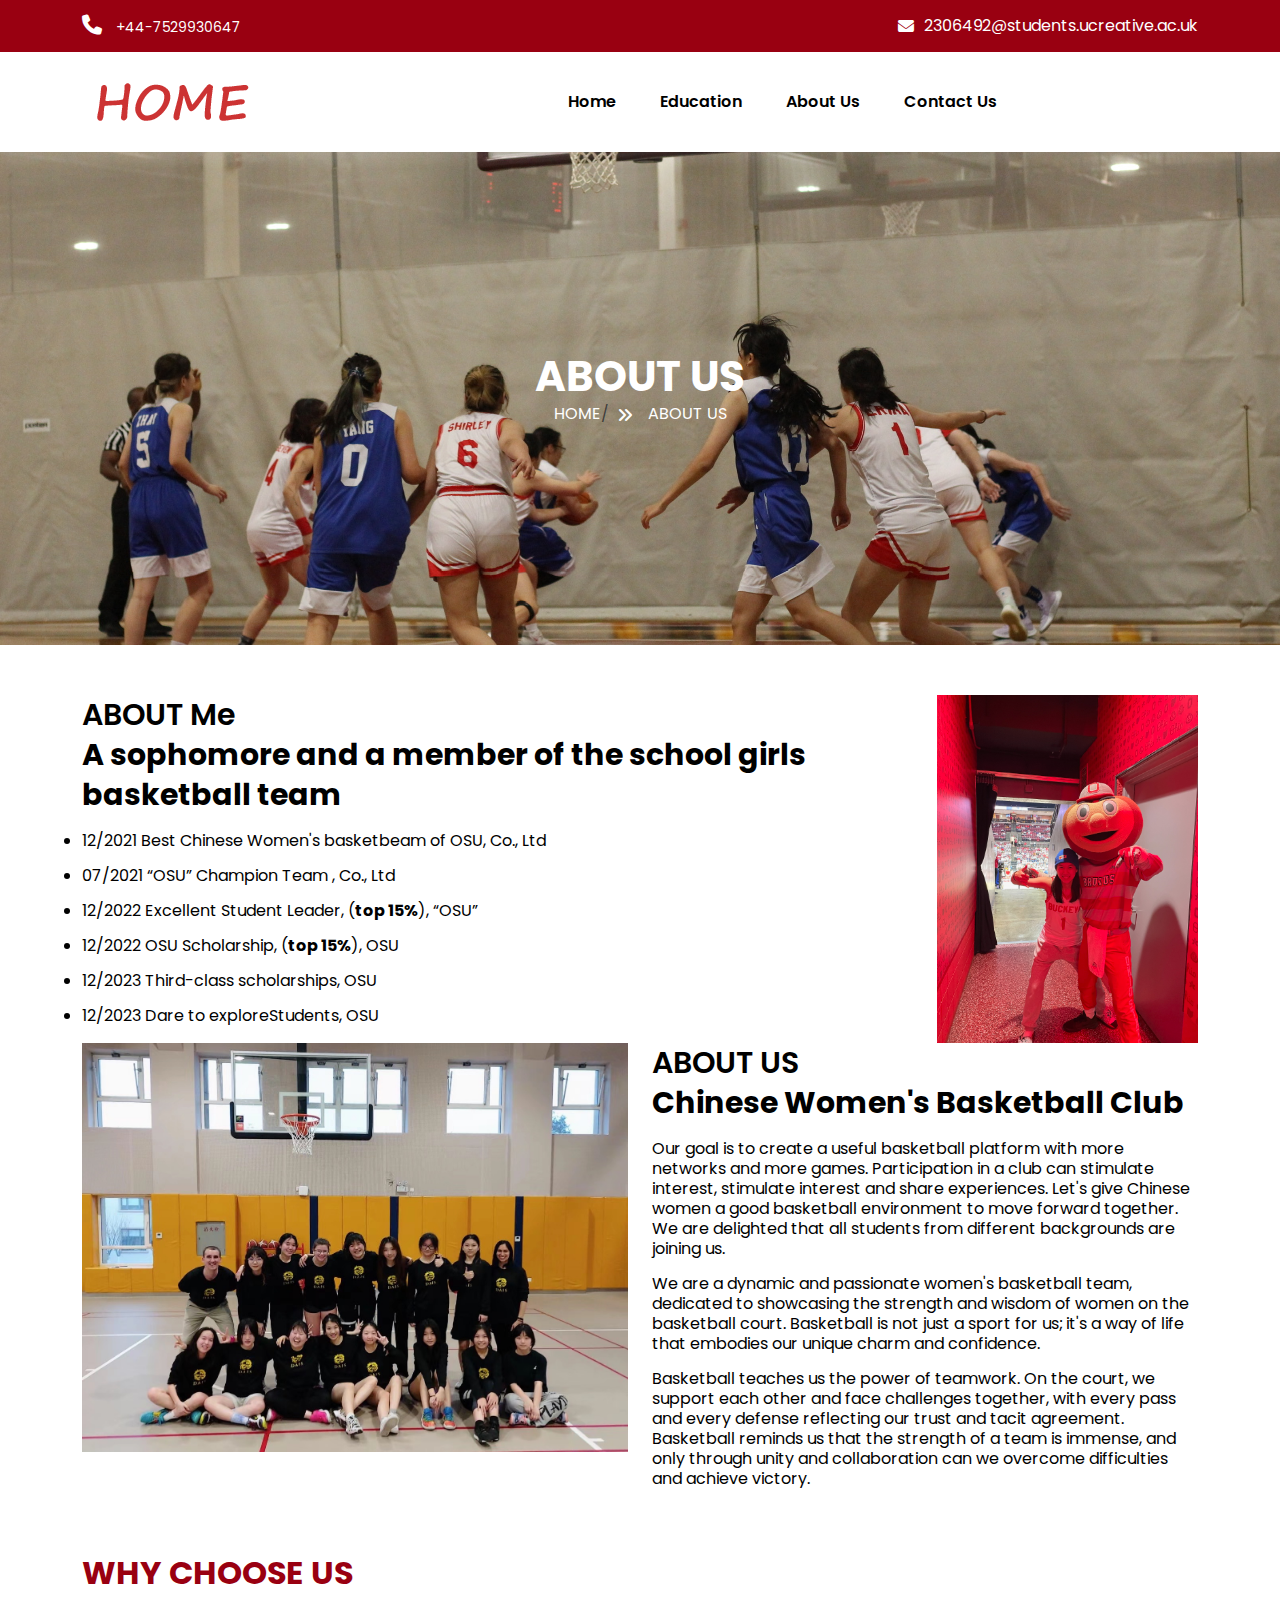
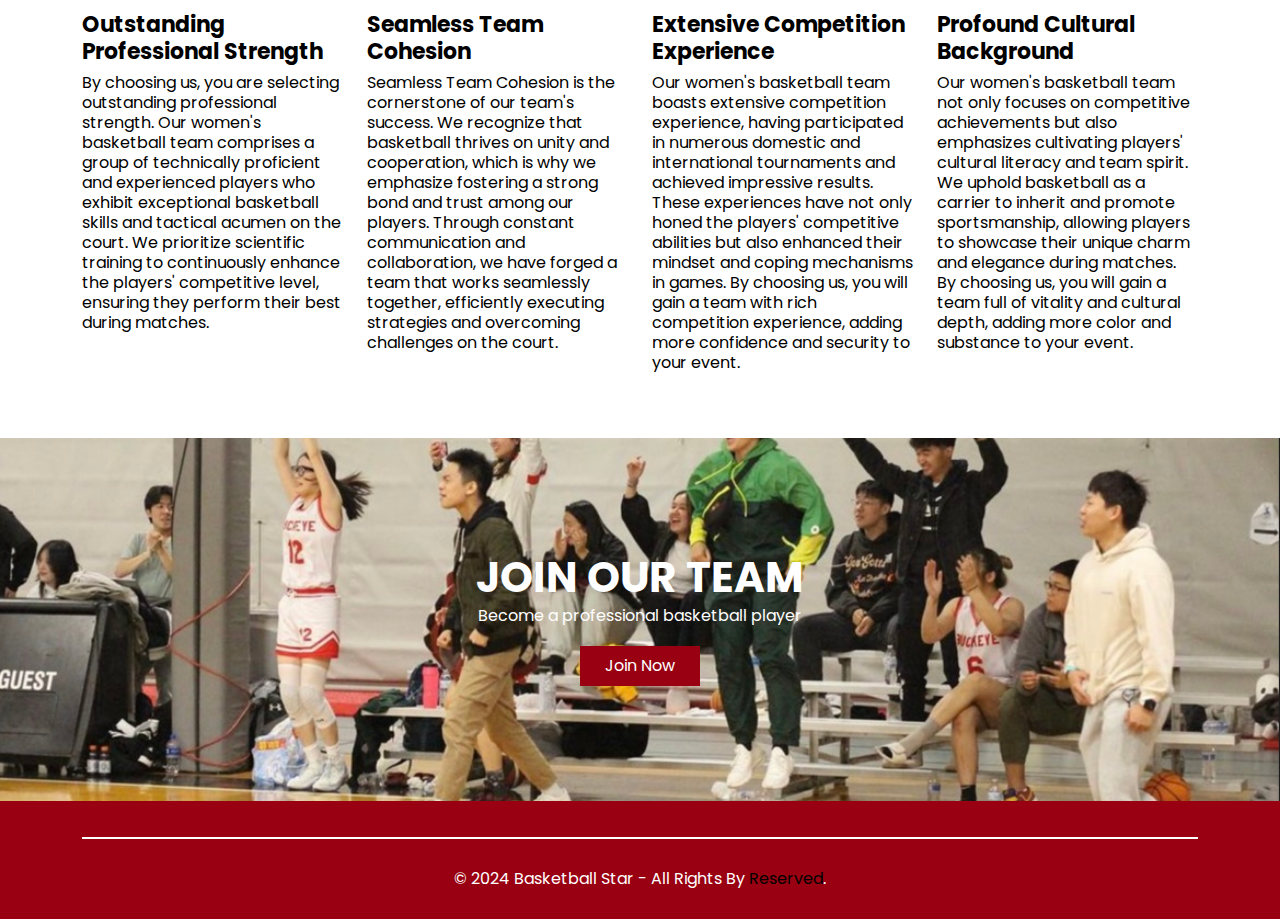
<file: about.html>
﻿<!DOCTYPE html>
<html lang="en">

<head>
    <!-- Required meta tags -->
    <meta charset="UTF-8">
    <meta http-equiv="X-UA-Compatible" content="IE=edge">
    <meta name="viewport" content="width=device-width, initial-scale=1.0">
    <title>About Us</title>
    <!-- Favicon -->
    <link rel="icon" type="image/png" href="assets/images/favicon.png">
    <!-- Bootstrap CSS -->
    <link rel="stylesheet" href="assets/css/bootstrap.min.css" type="text/css" media="all">
    <!-- Fontawesome Link -->
    <link rel="stylesheet" href="assets/js/libs/font-awesome/6.4.0/css/all.min.css">
    <!-- Owlcarousel Link -->
    <link rel="stylesheet" href="assets/css/owl.carousel.min.css">
    <link rel="stylesheet" href="assets/css/owl.theme.default.min.css">
    <link rel="stylesheet" href="assets/css/animate.css">
    <!-- Font Family-->
    <link href="https://fonts.googleapis.com/css2?family=Poppins:wght@300;400;500;600;700;800;900&display=swap"
        rel="stylesheet">
    <!-- CSS link  -->
    <link rel="stylesheet" href="style.css" type="text/css" media="all">
</head>

<body class="homepage">
    <!-- Top-Nav  -->
    <nav id="top">
        <div class="container">
            <div class="row">
                <div class="col-lg-6 col-sm-4 top-left">
                    <div class="contact-info">
                        <a href="">
                            <i class="fa fa-phone"></i>
                            <span class="">+44-7529930647</span>
                        </a>
                    </div>
                </div>
                <div class="col-lg-6 col-sm-8 top-right" style="color: #fff;">
                    <i class="fas fa-envelope" style="margin-right: 10px"></i>
                    2306492@students.ucreative.ac.uk
                </div>
            </div>
        </div>
    </nav>
    <!-- .Top-Nav  -->
    <!-- Mega-menu  -->
    <header class="header-fixed">
        <div class="badminton-main-menu one_page  hidden-xs hidden-sm header--fixed headrooma">
            <div class="badminton_nav_area fluid">
                <div class="container">
                    <div class="banner-inner row align-items-center logo-left">
                        <!-- LOGO -->
                        <div class="col-lg-3 col-sm-8 header-left">
                            <div class="logo">
                                <a class="main_sticky" href="index.html" title="badminton">
                                    <img src="assets/images/logo.png" alt="badminton" class="">
                                </a>
                            </div>
                        </div>
                        <!-- MAIN MENU -->
                        <div class="col-lg-9 col-sm-4 phone_menu">
                            <nav class="badminton_menu main-search-menu ">
                                <div class="navbar-header d-lg-none">
                                    <button type="button" id="show-themability_megamenu" data-toggle="collapse"
                                        class="navbar-toggle">
                                        <i class="fa-solid fa-bars"></i>
                                    </button>
                                </div>
                                <div class="main-menu-outer">
                                    <div class="d-lg-none menu_title">Menu<i class="fa-solid fa-xmark"></i></div>
                                    <ul class="main-menu nav_scroll mb-0 themability_megamenu ">
                                        <li><a href="index.html">Home</a></li>
                                       <li><a href="education.html">Education</a></li>
                                        <li><a href="about.html">About us</a></li>
                                        
                                        <li><a href="contact.html">Contact us</a></li>
                                    </ul>
                                </div>
                            </nav>
                        </div>
                        <!-- END MAIN MENU -->

                    </div>
                </div>
            </div>
        </div>
    </header>
    <!-- .Mega-menu  -->
    <!-- Banner-blog  -->
    <div class="breadcrumb-main-2">
        <div class="container">
            <div class="breadcrumb-container">
                <h1 data-splitting class="page-title splitting animated text-uppercase text-white words chars">ABOUT US</h1>
                <ul class="breadcrumb">
                    <li class="breadcrumb-item">
                        <a href="index.html">Home</a>
                    </li>
                    <li class="breadcrumb-item p-0"><a href="about.html">ABOUT US</a></li>
                </ul>
            </div>
        </div>
    </div>
    <!-- .Banner-blog -->
    <main class="player-details mt-50">
        <div class="container about-me">
            <div class="row">
                <div class="col-lg-9 mt-3 mt-lg-0 player-right">
                    <div class="player_info">
                        <div class="about-hading">
                            <p>ABOUT Me</p>
                            <p class="about-title">A sophomore and a member of the school girls basketball team</p>
                        </div>
                        <div class=" player_desc mt-3">
                            <ul>
                                <li>12/2021 Best Chinese Women's basketbeam of OSU, Co., Ltd</li>
                                <li>07/2021 “OSU” Champion Team , Co., Ltd</li>
                                <li>12/2022 Excellent Student Leader, (<b>top 15%</b>), “OSU”</li>
                                <li>12/2022 OSU Scholarship, (<b>top 15%</b>), OSU
                                </li>
                                <li>12/2023 Third-class scholarships, OSU</li>
                                <li>12/2023 Dare to exploreStudents, OSU</li>
                            </ul>
                        </div>
                    </div>
                </div>
                <div class="col-lg-3 player-left">
                    <div class="player-img">
                        <img src="assets/images/player-img/1.png" alt="badminton-player" class="img-fluid">
                    </div>
                </div>

            </div>
        </div>
        <div class="container">
            <div class="row">
                <div class="col-lg-6 player-left">
                    <div class="player-img">
                        <img src="assets/images/badminton-player/about-1.png" alt="badminton-player" class="img-fluid">
                    </div>
                </div>
                <div class="col-lg-6 mt-3 mt-lg-0 player-right">
                    <div class="player_info">
                        <div class="about-hading">
                            <p>ABOUT US</p>
                            <p class="about-title">Chinese Women's Basketball Club</p>
                        </div>
                        <div class="player_desc mt-3">
                            <p>Our goal is to create a useful basketball platform with more networks and more games.
                                Participation in a club can stimulate interest, stimulate interest and share
                                experiences. Let's give Chinese women a good basketball environment to move forward
                                together. We are delighted that all students from different backgrounds are joining us.
                            </p>
                            <p>We are a dynamic and passionate women's basketball team, dedicated to showcasing the
                                strength and wisdom of women on the basketball court. Basketball is not just a sport for
                                us; it's a way of life that embodies our unique charm and confidence.</p>
                            <p>Basketball teaches us the power of teamwork. On the court, we support each other and face
                                challenges together, with every pass and every defense reflecting our trust and tacit agreement.
                                Basketball reminds us that the strength of a team is immense, and only through unity and
                                collaboration can we overcome difficulties and achieve victory.</p>
                        </div>
                    </div>
                </div>
            </div>
        </div>
        <div class="choose-us mt-50">
            <div class="container">
                <div class="page-title">
                    <h2>WHY CHOOSE US</h2>
                </div>
                <div class="row">
                    <div class="col-xl-3 col-sm-6">
                        <div class="title">
                            <h3>Outstanding Professional Strength</h3>
                        </div>
                        <div class="player_desc">
                            <p>By choosing us, you are selecting outstanding professional strength. Our women's
                                basketball team comprises a group of technically proficient and experienced players who
                                exhibit exceptional basketball skills and tactical acumen on the court. We prioritize
                                scientific training to continuously enhance the players' competitive level, ensuring
                                they perform their best during matches.</p>
                        </div>
                    </div>
                    <div class="col-xl-3 col-sm-6">
                        <div class="title">
                            <h3>Seamless Team Cohesion</h3>
                        </div>
                        <div class="player_desc">
                            <p>Seamless Team Cohesion is the cornerstone of our team's success. We recognize that
                                basketball thrives on unity and cooperation, which is why we emphasize fostering a
                                strong bond and trust among our players. Through constant communication and
                                collaboration, we have forged a team that works seamlessly together, efficiently
                                executing strategies and overcoming challenges on the court.</p>
                        </div>
                    </div>
                    <div class="col-xl-3 col-sm-6">
                        <div class="title">
                            <h3>Extensive Competition Experience</h3>
                        </div>
                        <div class="player_desc">
                            <p>Our women's basketball team boasts extensive competition experience, having participated
                                in numerous domestic and international tournaments and achieved impressive results.
                                These experiences have not only honed the players' competitive abilities but also
                                enhanced their mindset and coping mechanisms in games. By choosing us, you will gain a
                                team with rich competition experience, adding more confidence and security to your
                                event.</p>
                        </div>
                    </div>
                    <div class="col-xl-3 col-sm-6">
                        <div class="title">
                            <h3>Profound Cultural Background</h3>
                        </div>
                        <div class="player_desc">
                            <p>Our women's basketball team not only focuses on competitive achievements but also
                                emphasizes cultivating players' cultural literacy and team spirit. We uphold basketball
                                as a carrier to inherit and promote sportsmanship, allowing players to showcase their
                                unique charm and elegance during matches. By choosing us, you will gain a team full of
                                vitality and cultural depth, adding more color and substance to your event.</p>
                        </div>
                    </div>
                </div>
            </div>
        </div>
    </main>
    <!-- Join Our Team Section  -->
    <div class="breadcrumb-main-1 mt-50">
        <div class="container">
            <div class="breadcrumb-container">
                <h1 class="">JOIN OUR TEAM</h1>
                <ul class="breadcrumb">
                    <li class="breadcrumb-item">Become a professional basketball player</li>
                </ul>
                <div class="join-now">
                    <a class="btn-primary" href="./contact.html">Join Now</a>
                </div>
            </div>
        </div>
    </div>
    <!-- .Join Our Team Section  -->
    <!-- Footer_Section -->
    <footer class="bd-footer pt-3 footer-color">
        <div class="container">

            <div class="copy-right">
                <span class="last-text">
                    © 2024 Basketball Star - All Rights By <a href="http://www.bootstrapmb.com">Reserved</a>.
                </span>
            </div>
        </div>
    </footer>
    <a class="scrollToTop back-to-top" href="" data-toggle="tooltip" title="" data-original-title="Top"><i
            class="fa fa-angle-up"></i></a>
    <!-- .Footer_Section -->
    <!-- Jquery link  -->
    <script src="assets/js/vendor/jquery-3.6.4.min.js"></script>
    <!-- Bootstrap Bundle with Popper js -->
    <script src="assets/js/popper.min.js"></script>
    <script src="assets/js/bootstrap.min.js"></script>
    <!-- Owlcarousel Js Link -->
    <script src="assets/js/owl.carousel.min.js"></script>
    <!-- Jquery Js link -->
    <script src="assets/js/theme.js"></script>
    <!-- wow javascript -->
    <script src="assets/js/libs/wow/1.1.2/wow.min.js"></script>
    <script src="./assets/splitting/splitting.min.js"></script>
    <script>
        $(window).on("load", function () {
            Splitting();
        });
    </script>
</body>


</html>
</file>
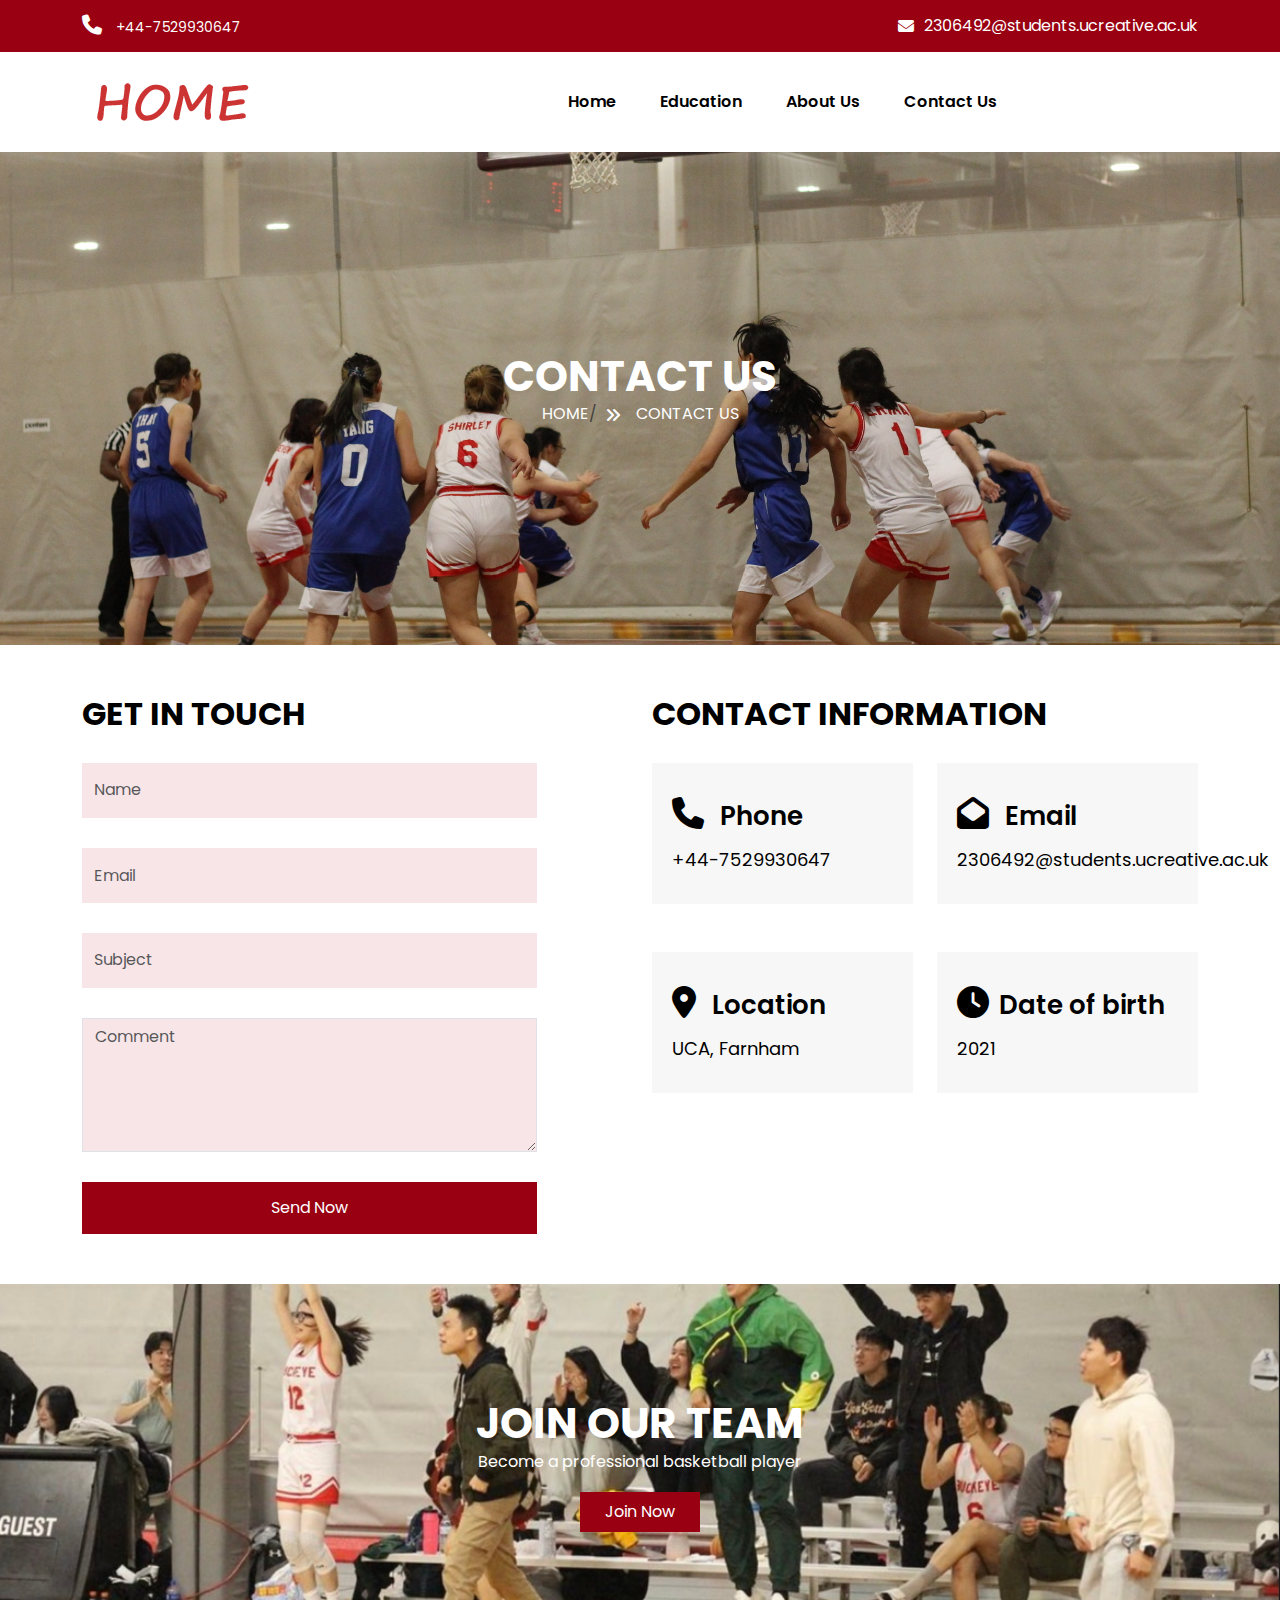
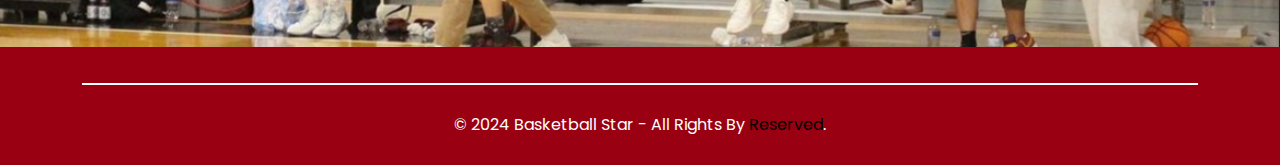
<file: contact.html>
﻿<!DOCTYPE html>
<html lang="en">

<head>
    <!-- Required meta tags -->
    <meta charset="UTF-8">
    <meta http-equiv="X-UA-Compatible" content="IE=edge">
    <meta name="viewport" content="width=device-width, initial-scale=1.0">
    <title>Contact Us</title>
    <!-- Favicon -->
    <link rel="icon" type="image/png" href="assets/images/favicon.png">
    <!-- Bootstrap CSS -->
    <link rel="stylesheet" href="assets/css/bootstrap.min.css" type="text/css" media="all">
    <!-- Fontawesome Link -->
    <link rel="stylesheet" href="assets/js/libs/font-awesome/6.4.0/css/all.min.css">
    <!-- Owlcarousel Link -->
    <link rel="stylesheet" href="assets/css/owl.carousel.min.css">
    <link rel="stylesheet" href="assets/css/owl.theme.default.min.css">
    <link rel="stylesheet" href="assets/css/animate.css">
    <!-- Font Family-->
    <link href="https://fonts.googleapis.com/css2?family=Poppins:wght@300;400;500;600;700;800;900&display=swap" rel="stylesheet">
    <!-- CSS link  -->
    <link rel="stylesheet" href="style.css" type="text/css" media="all">
</head>

<body class="homepage">
    <!-- Top-Nav  -->
    <nav id="top">
        <div class="container">
            <div class="row">
                <div class="col-lg-6 col-sm-4 top-left">
                    <div class="contact-info">
                        <a href="">
                            <i class="fa fa-phone"></i>
                            <span class="">+44-7529930647</span>
                        </a>
                    </div>
                </div>
                <div class="col-lg-6 col-sm-8 top-right" style="color: #fff;">
                    <i class="fas fa-envelope" style="margin-right: 10px"></i>
                    2306492@students.ucreative.ac.uk
                </div>
            </div>
        </div>
    </nav>
    <!-- .Top-Nav  -->
    <!-- Mega-menu  -->
    <header class="header-fixed">
        <div class="badminton-main-menu one_page  hidden-xs hidden-sm header--fixed headrooma">
            <div class="badminton_nav_area fluid">
                <div class="container">
                    <div class="banner-inner row align-items-center logo-left">
                        <!-- LOGO -->
                        <div class="col-lg-3 col-sm-8 header-left">
                            <div class="logo">
                                <a class="main_sticky" href="index.html" title="badminton">
                                    <img src="assets/images/logo.png" alt="badminton" class="">
                                </a>
                            </div>
                        </div>
                        <!-- MAIN MENU -->
                        <div class="col-lg-9 col-sm-4 phone_menu">
                            <nav class="badminton_menu main-search-menu ">
                                <div class="navbar-header d-lg-none">
                                    <button type="button" id="show-themability_megamenu" data-toggle="collapse" class="navbar-toggle">
                                        <i class="fa-solid fa-bars"></i>
                                    </button>
                                </div>
                                <div class="main-menu-outer">
                                    <div class="d-lg-none menu_title">Menu<i class="fa-solid fa-xmark"></i></div>
                                    <ul class="main-menu nav_scroll mb-0 themability_megamenu ">
                                        <li><a href="index.html">Home</a></li>
                                       <li><a href="education.html">Education</a></li>
                                        <li><a href="about.html">About us</a></li>
                                        
                                        <li><a href="contact.html">Contact us</a></li>
                                    </ul>
                                </div>
                            </nav>
                        </div>
                        <!-- END MAIN MENU -->
                        
                    </div>
                </div>
            </div>
        </div>
    </header>
    <!-- .Mega-menu  -->
    <!-- Banner-blog  -->
    <div class="breadcrumb-main-2">
        <div class="container">
            <div class="breadcrumb-container">
                <h1 data-splitting class="page-title splitting animated text-uppercase text-white words chars">CONTACT US</h1>
                <ul class="breadcrumb">
                    <li class="breadcrumb-item">
                        <a href="index.html">Home</a>
                    </li>
                    <li class="breadcrumb-item p-0"><a href="contact.html">CONTACT US</a></li>
                </ul>
            </div>
        </div>
    </div>
    <!-- .Banner-blog  -->
    <!-- main-Section  -->
    <div class="contact-section mt-50">
        <div class="container">
            <div class="row">
                <div class="col-lg-6">
                    <div class="contact-title">
                        <h2>Get In Touch</h2>
                    </div>
                    <form method="post" action="?submitted=true" class="mt-30">
                        <fieldset>
                            <div class="col-lg-10">
                                <input type="text" name="firstname" value="" placeholder="Name" id="your-firstname" class="form-control contact-form" required>
                            </div>
                            <div class="col-lg-10">
                                <input type="email" name="your-email" value="" placeholder="Email" id="your-email" class="form-control contact-form" required>
                            </div>
                            <div class="col-lg-10">
                                <input type="text" name="subject" value="" placeholder="Subject" id="your-subject" class="form-control contact-form" required>
                            </div>
                            <div class="col-lg-10">
                                <textarea name="comment" rows="5" placeholder="Comment" id="your-comment" class="form-control contact-form rounded-0" required></textarea>
                            </div>
                            <div class="col-xs-12 form-message">
                                <div class="submitted">Your message has been sent Successfully</div>
                            </div>
                            <div class="col-lg-10 mt-30">
                                <button type="submit" class="btn btn-primary w-100 p-3">Send Now</button>
                            </div>
                        </fieldset>
                    </form>
                </div>
                <div class="col-lg-6 mt-lg-0 mt-5">
                    <div class="contact-title">
                        <h2>Contact Information</h2>
                    </div>
                    <div class="row mt-30">
                        <div class="col-xl-6 col-lg-12 col-sm-6 mb-xl-0 mb-lg-3 mb-3">
                            <div class="icon-contact icon-number">
                                <div class="icon-text">
                                    <span><i class="fa-solid fa-phone"></i> Phone</span>
                                    <p class="cont-service">+44-7529930647</p>
                                </div>
                            </div>
                        </div>
                        <div class="col-xl-6 col-lg-12 col-sm-6 mb-xl-0 mb-lg-3 mb-3">
                            <div class="icon-contact icon-number">
                                <div class="icon-text">
                                    <span><i class="fa-solid fa-envelope-open"></i> Email</span>
                                    <p class="cont-service">2306492@students.ucreative.ac.uk</p>
                                </div>
                            </div>
                        </div>
                    </div>
                    <div class="row mt-xl-5">
                        <div class="col-xl-6 col-lg-12 col-sm-6 mb-xl-0 mb-lg-3 mb-3">
                            <div class="icon-contact icon-number">
                                <div class="icon-text">
                                    <span><i class="fa-sharp fa-solid fa-location-dot"></i> Location</span>
                                    <p class="cont-service">UCA, Farnham</p>
                                </div>
                            </div>
                        </div>
                        <div class="col-xl-6 col-lg-12 col-sm-6 mb-xl-0 mb-lg-3 mb-3">
                            <div class="icon-contact icon-number">
                                <div class="icon-text">
                                    <span><i class="fa-solid fa-clock"></i>Date of birth</span>
                                    <p class="cont-service">2021</p>
                                </div>
                            </div>
                        </div>
                        <!-- <div class="col-12 mb-xl-0 mb-lg-3 mb-3">
                            <div class="follow-section">
                                <div class="find-us">
                                    <p class="">Find Us At : </p>
                                </div>
                                <div class="footer-social m-0">
                                    <a href="#"><i class="fa-brands fa-facebook"></i></a>
                                    <a href="#"><i class="fa-brands fa-twitter"></i></a>
                                    <a href="#"><i class="fa-brands fa-instagram"></i></a>
                                    <a href="#"><i class="fa-brands fa-pinterest"></i></a>
                                    <a href="#"><i class="fa-brands fa-youtube"></i></a>
                                </div>
                            </div>
                        </div> -->

                    </div>

                </div>
            </div>
        </div>
    </div>
    <!-- .main-Section  -->
    <!-- Join Our Team Section  -->
    <div class="breadcrumb-main-1 mt-50">
        <div class="container">
            <div class="breadcrumb-container">
                <h1 class="">JOIN OUR TEAM</h1>
                <ul class="breadcrumb">
                    <li class="breadcrumb-item">Become a professional basketball player</li>
                </ul>
                <div class="join-now">
                    <a class="btn-primary" href="./contact.html">Join Now</a>
                </div>
            </div>
        </div>
    </div>
    <!-- .Join Our Team Section  -->
    <!-- Footer_Section -->
    <footer class="bd-footer pt-3 footer-color">
        <div class="container">
            
            <div class="copy-right">
                <span class="last-text">
                    © 2024 Basketball Star - All Rights By <a href="http://www.bootstrapmb.com">Reserved</a>.
                </span>
            </div>
        </div>
    </footer>
    <a class="scrollToTop back-to-top" href="" data-toggle="tooltip" title="" data-original-title="Top"><i class="fa fa-angle-up"></i></a>
    <!-- .Footer_Section -->
    <!-- Jquery link  -->
    <script src="assets/js/vendor/jquery-3.6.4.min.js"></script>
    <!-- Bootstrap Bundle with Popper js -->
    <script src="assets/js/popper.min.js"></script>
    <script src="assets/js/bootstrap.min.js"></script>
    <!-- Owlcarousel Js Link -->
    <script src="assets/js/owl.carousel.min.js"></script>
    <!-- Jquery Js link -->
    <script src="assets/js/theme.js"></script>
    <!-- wow javascript -->
    <script src="assets/js/libs/wow/1.1.2/wow.min.js"></script>
    <script src="./assets/splitting/splitting.min.js"></script>
    <script>
        $(window).on("load", function () {
            Splitting();
        });
    </script>
</body>

</html>
</file>
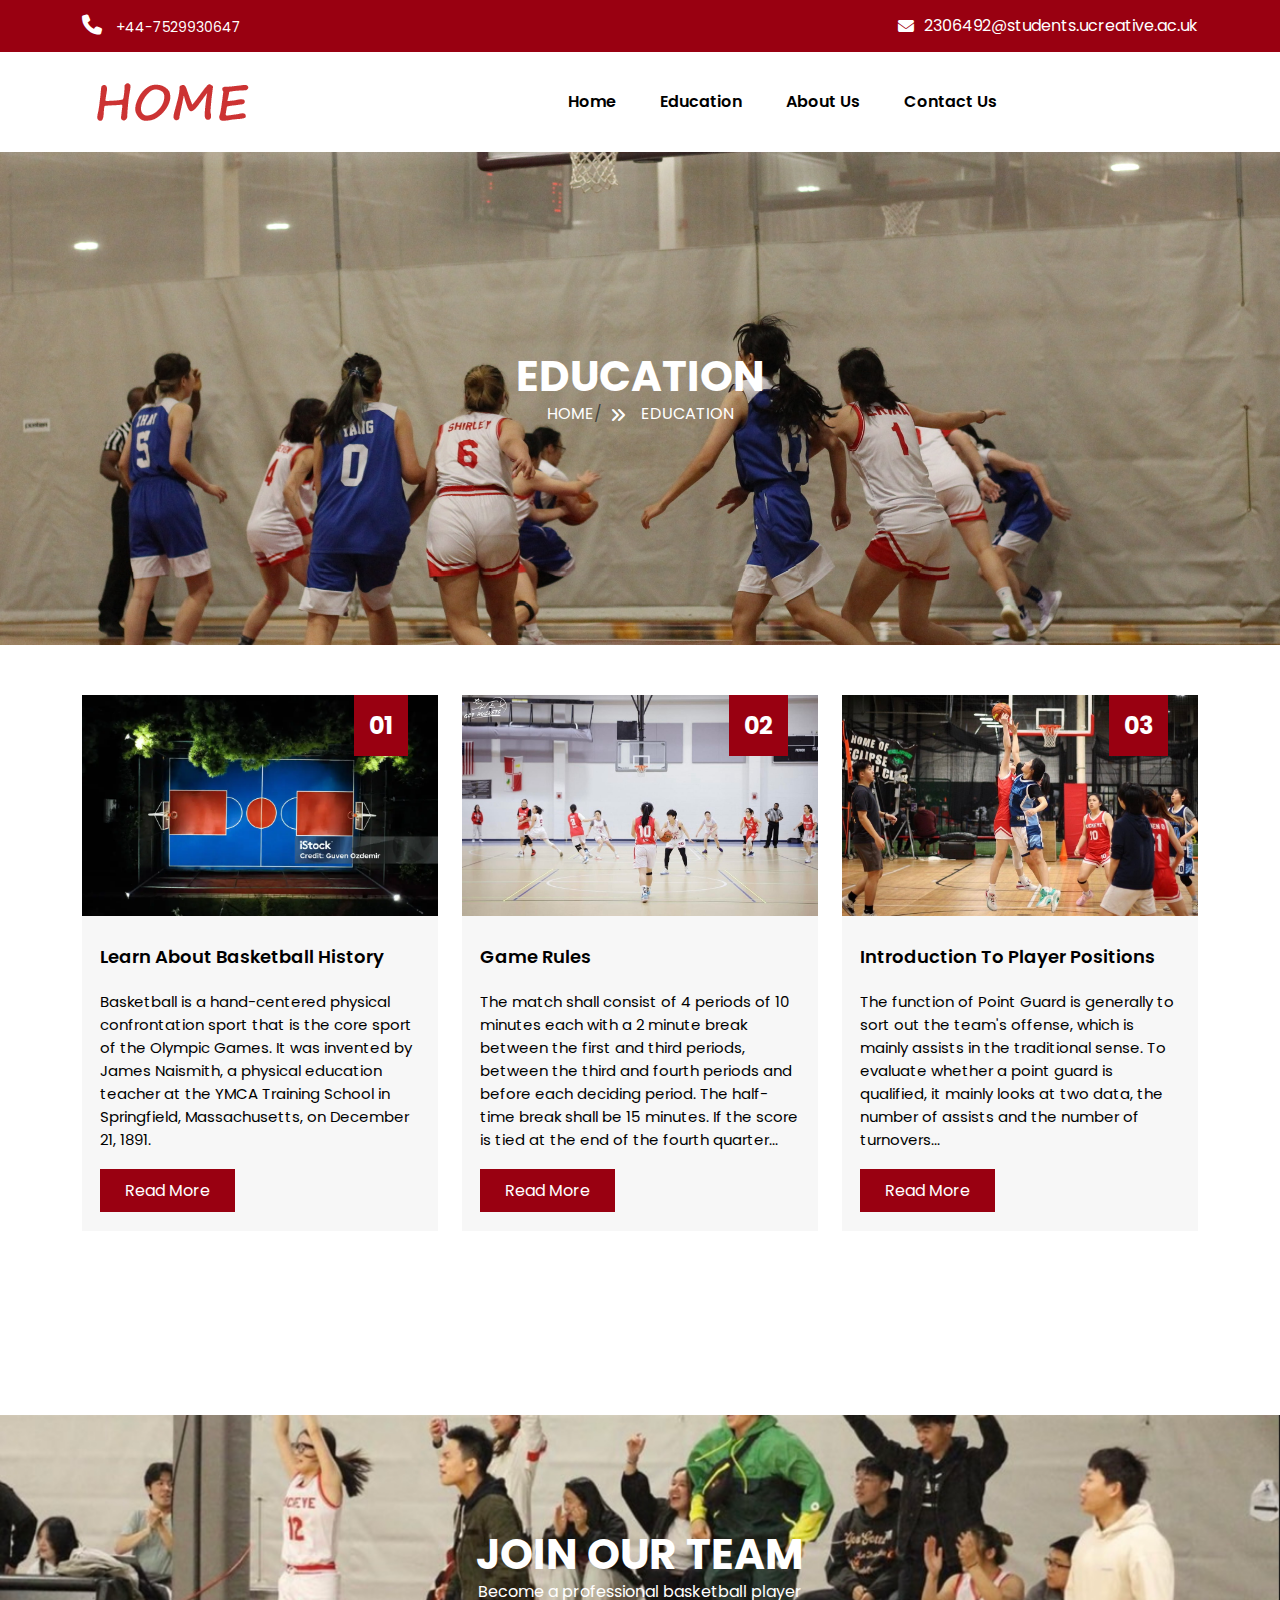
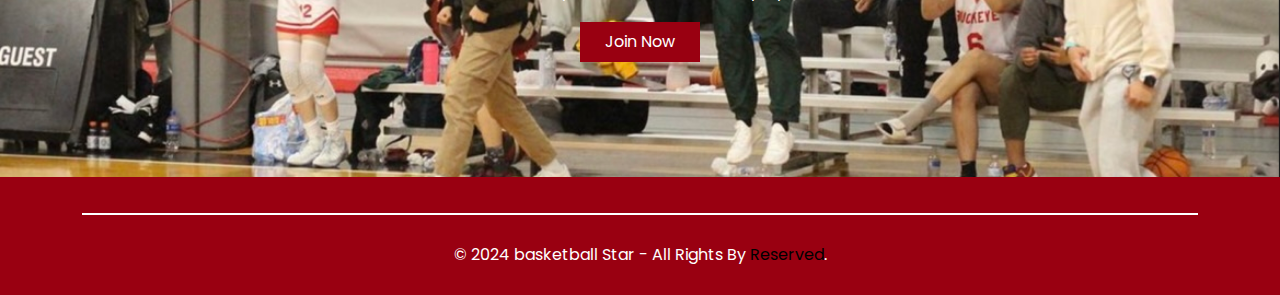
<file: education.html>
﻿<!DOCTYPE html>
<html lang="en">

<head>
    <!-- Required meta tags -->
    <meta charset="UTF-8">
    <meta http-equiv="X-UA-Compatible" content="IE=edge">
    <meta name="viewport" content="width=device-width, initial-scale=1.0">
    <title>Education</title>
    <!-- Favicon -->
    <link rel="icon" type="image/png" href="assets/images/favicon.png">
    <!-- Bootstrap CSS -->
    <link rel="stylesheet" href="assets/css/bootstrap.min.css" type="text/css" media="all">
    <!-- Fontawesome Link -->
    <link rel="stylesheet" href="assets/js/libs/font-awesome/6.4.0/css/all.min.css">
    <!-- Owlcarousel Link -->
    <link rel="stylesheet" href="assets/css/owl.carousel.min.css">
    <link rel="stylesheet" href="assets/css/owl.theme.default.min.css">
    <link rel="stylesheet" href="assets/css/animate.css">
    <!-- Font Family-->
    <link href="https://fonts.googleapis.com/css2?family=Poppins:wght@300;400;500;600;700;800;900&display=swap"
        rel="stylesheet">
    <!-- CSS link  -->
    <link rel="stylesheet" href="style.css" type="text/css" media="all">
</head>

<body class="homepage">
    <!-- Top-Nav  -->
    <nav id="top">
        <div class="container">
            <div class="row">
                <div class="col-lg-6 col-sm-4 top-left">
                    <div class="contact-info">
                        <a href="">
                            <i class="fa fa-phone"></i>
                            <span class="">+44-7529930647</span>
                        </a>
                    </div>
                </div>
                <div class="col-lg-6 col-sm-8 top-right" style="color: #fff;">
                    <i class="fas fa-envelope" style="margin-right: 10px"></i>
                    2306492@students.ucreative.ac.uk
                </div>
            </div>
        </div>
    </nav>
    <!-- .Top-Nav  -->
    <!-- Mega-menu  -->
    <header class="header-fixed">
        <div class="badminton-main-menu one_page  hidden-xs hidden-sm header--fixed headrooma">
            <div class="badminton_nav_area fluid">
                <div class="container">
                    <div class="banner-inner row align-items-center logo-left">
                        <!-- LOGO -->
                        <div class="col-lg-3 col-sm-8 header-left">
                            <div class="logo">
                                <a class="main_sticky" href="index.html" title="badminton">
                                    <img src="assets/images/logo.png" alt="badminton" class="">
                                </a>
                            </div>
                        </div>
                        <!-- MAIN MENU -->
                        <div class="col-lg-9 col-sm-4 phone_menu">
                            <nav class="badminton_menu main-search-menu ">
                                <div class="navbar-header d-lg-none">
                                    <button type="button" id="show-themability_megamenu" data-toggle="collapse"
                                        class="navbar-toggle">
                                        <i class="fa-solid fa-bars"></i>
                                    </button>
                                </div>
                                <div class="main-menu-outer">
                                    <div class="d-lg-none menu_title">Menu<i class="fa-solid fa-xmark"></i></div>
                                    <ul class="main-menu nav_scroll mb-0 themability_megamenu ">
                                        <li><a href="index.html">Home</a></li>
                                        <li><a href="education.html">Education</a></li>
                                        <li><a href="about.html">About us</a></li>
                                        
                                        <li><a href="contact.html">Contact us</a></li>
                                    </ul>
                                </div>
                            </nav>
                        </div>
                        <!-- END MAIN MENU -->

                    </div>
                </div>
            </div>
        </div>
    </header>
    <!-- .Mega-menu  -->
    <!-- Banner-blog  -->
    <div class="breadcrumb-main-2">
        <div class="container">
            <div class="breadcrumb-container">
                <h1 data-splitting class="page-title splitting animated text-uppercase text-white words chars">Education</h1>
                <ul class="breadcrumb">
                    <li class="breadcrumb-item">
                        <a href="index.html">Home</a>
                    </li>
                    <li class="breadcrumb-item p-0"><a href="blog.html">Education</a></li>
                </ul>
            </div>
        </div>
    </div>
    <!-- .Banner-blog  -->
    <!-- Education_Section -->
    <div id="content" class="col-sm-12 all-blog mt-50 mx-auto">
        <div class="container">
            <div class="row">
                <div class="blog-col col-sm-12 col-md-6 col-lg-4">
                    <div class="blog-content">
                        <div class="blog-info">
                            <div class="blog-left">
                                <div class="blog-img blog-img1">
                                    <img src="assets/images/13.jpg" alt="">
                                    <div class="post-hover">
                                        <a class="zoom" href="#"><i class="fa-solid fa-magnifying-glass-plus"></i></a>
                                        <a class="read-link" href="learn-about-baskerball-history.html"><i
                                                class="fa fa-link"></i></a>
                                    </div>
                                    <div class="blog-day">
                                        <div class="blog-date">01</div>
                                        <!-- <div class="blog-month">May</div> -->
                                    </div>
                                </div>
                            </div>
                            <div class="blog-right">
                                <div class="blog-title">
                                    <div class="blog-icon d-flex justify-content-between">
                                        <a class="" href="learn-about-baskerball-history.html">
                                            <h4>Learn about basketball history</h4>
                                        </a>
                                    </div>
                                    <div class="blog-text">
                                        <div class="blog-details">
                                            Basketball is a hand-centered physical confrontation sport that is the core
                                            sport of the Olympic Games.
                                            It was invented by James Naismith, a physical education teacher at the YMCA
                                            Training School in Springfield, Massachusetts, on December 21, 1891.
                                        </div>
                                        <div class="view-blog">
                                            <div class="read-more">
                                                <a href="learn-about-baskerball-history.html" class="btn-primary">read
                                                    more</a>
                                            </div>
                                        </div>
                                    </div>
                                </div>
                            </div>
                        </div>
                    </div>
                </div>
                <div class="blog-col col-sm-12 col-md-6 col-lg-4">
                    <div class="blog-content">
                        <div class="blog-info">
                            <div class="blog-left">
                                <div class="blog-img">
                                    <img src="assets/images/13.jpg" alt="">
                                    <div class="post-hover">
                                        <a class="zoom" href="#"><i class="fa-solid fa-magnifying-glass-plus"></i></a>
                                        <a class="read-link" href="game-rules.html"><i class="fa fa-link"></i></a>
                                    </div>
                                    <div class="blog-day">
                                        <div class="blog-date">02</div>
                                        <!-- <div class="blog-month">Apr</div> -->
                                    </div>
                                </div>
                            </div>
                            <div class="blog-right">
                                <div class="blog-title">
                                    <div class="blog-icon d-flex justify-content-between">
                                        <a href="game-rules.html">
                                            <h4>Game rules</h4>
                                        </a>
                                    </div>
                                    <div class="blog-text">
                                        <div class="blog-details">
                                            The match shall consist of 4 periods of 10 minutes each with a 2 minute
                                            break between the first and third periods, between the third and fourth
                                            periods and before each deciding period. The half-time break shall be 15
                                            minutes. If the score is tied at the end of the fourth quarter...
                                        </div>
                                        <div class="view-blog">
                                            <div class="read-more">
                                                <a href="game-rules.html" class="btn-primary">read more</a>
                                            </div>
                                        </div>
                                    </div>
                                </div>
                            </div>
                        </div>
                    </div>
                </div>
                <div class="blog-col col-sm-12 col-md-6 col-lg-4">
                    <div class="blog-content">
                        <div class="blog-info">
                            <div class="blog-left">
                                <div class="blog-img blog-img1 blog-img3">
                                    <img src="assets/images/13.jpg" alt="">
                                    <div class="post-hover">
                                        <a class="zoom" href="#"><i class="fa-solid fa-magnifying-glass-plus"></i></a>
                                        <a class="read-link" href="introduction-to-player-positions.html"><i
                                                class="fa fa-link"></i></a>
                                    </div>
                                    <div class="blog-day">
                                        <div class="blog-date">03</div>
                                        <!-- <div class="blog-month">Mar</div> -->
                                    </div>
                                </div>
                            </div>
                            <div class="blog-right">
                                <div class="blog-title">
                                    <div class="blog-icon d-flex justify-content-between">
                                        <a href="introduction-to-player-positions.html">
                                            <h4>Introduction to player positions</h4>
                                        </a>
                                    </div>
                                    <div class="blog-text">
                                        <div class="blog-details">
                                            The function of Point Guard is generally to sort out the team's offense,
                                            which is mainly assists in the traditional sense. To evaluate whether a
                                            point guard is qualified, it mainly looks at two data, the number of assists
                                            and the number of turnovers... </div>

                                        <div class="view-blog">
                                            <div class="read-more">
                                                <a href="introduction-to-player-positions.html" class="btn-primary">read
                                                    more</a>
                                            </div>
                                        </div>
                                    </div>
                                </div>
                            </div>
                        </div>
                    </div>
                </div>
            </div>
        </div>
    </div>
    <!-- .Education_Section -->
    <!-- Join Our Team Section  -->
    <div class="breadcrumb-main-1">
        <div class="container">
            <div class="breadcrumb-container">
                <h1 class="">JOIN OUR TEAM</h1>
                <ul class="breadcrumb">
                    <li class="breadcrumb-item">Become a professional basketball player</li>
                </ul>
                <div class="join-now">
                    <a class="btn-primary" href="./contact.html">Join Now</a>
                </div>
            </div>
        </div>
    </div>
    <!-- .Join Our Team Section  -->
    <!-- Footer_Section -->
    <footer class="bd-footer pt-3 footer-color">
        <div class="container">

            <div class="copy-right">
                <span class="last-text">
                    © 2024 basketball Star - All Rights By <a href="http://www.bootstrapmb.com">Reserved</a>.
                </span>
            </div>
        </div>
    </footer>
    <a class="scrollToTop back-to-top" href="" data-toggle="tooltip" title="" data-original-title="Top"><i
            class="fa fa-angle-up"></i></a>
    <!-- .Footer_Section -->
    <!-- Jquery link  -->
    <script src="assets/js/vendor/jquery-3.6.4.min.js"></script>
    <!-- Bootstrap Bundle with Popper js -->
    <script src="assets/js/popper.min.js"></script>
    <script src="assets/js/bootstrap.min.js"></script>
    <!-- Owlcarousel Js Link -->
    <script src="assets/js/owl.carousel.min.js"></script>
    <!-- Jquery Js link -->
    <script src="assets/js/theme.js"></script>
    <!-- wow javascript -->
    <script src="assets/js/libs/wow/1.1.2/wow.min.js"></script>
    <script src="./assets/splitting/splitting.min.js"></script>
    <script>
        $(window).on("load", function () {
            Splitting();
        });
    </script>
</body>

</html>
</file>
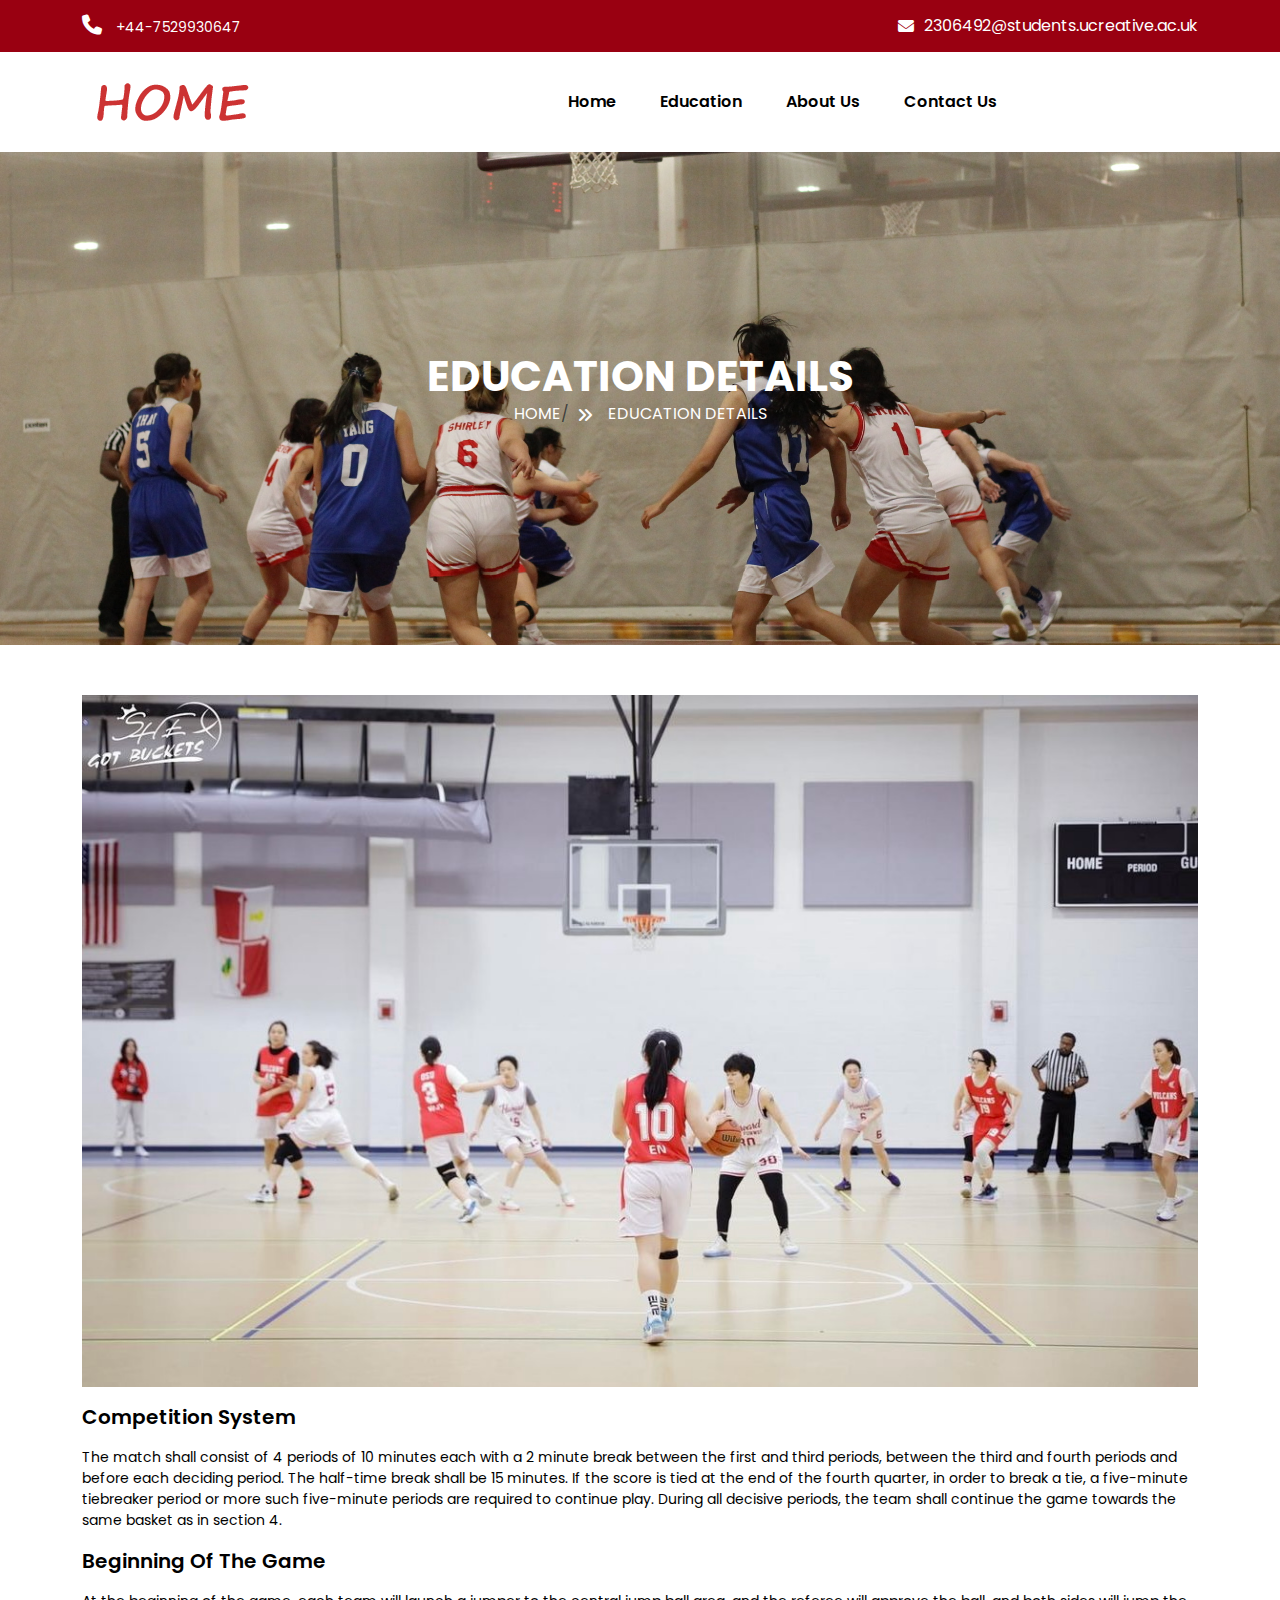
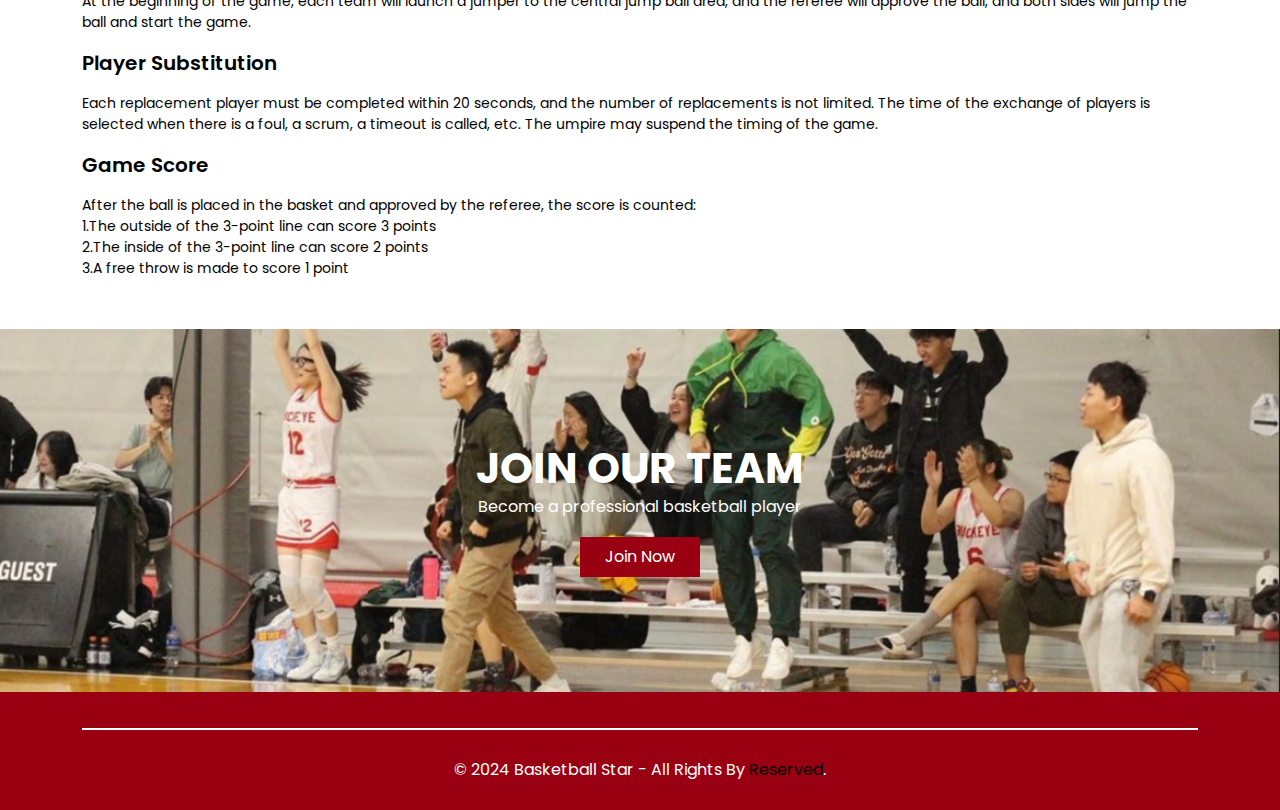
<file: game-rules.html>
﻿<!DOCTYPE html>
<html lang="en">

<head>
    <!-- Required meta tags -->
    <meta charset="UTF-8">
    <meta http-equiv="X-UA-Compatible" content="IE=edge">
    <meta name="viewport" content="width=device-width, initial-scale=1.0">
    <title>Game Rules</title>
    <!-- Favicon -->
    <link rel="icon" type="image/png" href="assets/images/favicon.png">
    <!-- Bootstrap CSS -->
    <link rel="stylesheet" href="assets/css/bootstrap.min.css" type="text/css" media="all">
    <!-- Fontawesome Link -->
    <link rel="stylesheet" href="assets/js/libs/font-awesome/6.4.0/css/all.min.css">
    <!-- Owlcarousel Link -->
    <link rel="stylesheet" href="assets/css/owl.carousel.min.css">
    <link rel="stylesheet" href="assets/css/owl.theme.default.min.css">
    <link rel="stylesheet" href="assets/css/animate.css">
    <!-- Font Family-->
    <link href="https://fonts.googleapis.com/css2?family=Poppins:wght@300;400;500;600;700;800;900&display=swap"
        rel="stylesheet">
    <!-- CSS link  -->
    <link rel="stylesheet" href="style.css" type="text/css" media="all">
</head>

<body class="homepage">
    <!-- Top-Nav  -->
    <nav id="top">
        <div class="container">
            <div class="row">
                <div class="col-lg-6 col-sm-4 top-left">
                    <div class="contact-info">
                        <a href="">
                            <i class="fa fa-phone"></i>
                            <span class="">+44-7529930647</span>
                        </a>
                    </div>
                </div>
                <div class="col-lg-6 col-sm-8 top-right" style="color: #fff;">
                    <i class="fas fa-envelope" style="margin-right: 10px"></i>
                    2306492@students.ucreative.ac.uk
                </div>
            </div>
        </div>
    </nav>
    <!-- .Top-Nav  -->
    <!-- Mega-menu  -->
    <header class="header-fixed">
        <div class="badminton-main-menu one_page  hidden-xs hidden-sm header--fixed headrooma">
            <div class="badminton_nav_area fluid">
                <div class="container">
                    <div class="banner-inner row align-items-center logo-left">
                        <!-- LOGO -->
                        <div class="col-lg-3 col-sm-8 header-left">
                            <div class="logo">
                                <a class="main_sticky" href="index.html" title="badminton">
                                    <img src="assets/images/logo.png" alt="badminton" class="">
                                </a>
                            </div>
                        </div>
                        <!-- MAIN MENU -->
                        <div class="col-lg-9 col-sm-4 phone_menu">
                            <nav class="badminton_menu main-search-menu ">
                                <div class="navbar-header d-lg-none">
                                    <button type="button" id="show-themability_megamenu" data-toggle="collapse"
                                        class="navbar-toggle">
                                        <i class="fa-solid fa-bars"></i>
                                    </button>
                                </div>
                                <div class="main-menu-outer">
                                    <div class="d-lg-none menu_title">Menu<i class="fa-solid fa-xmark"></i></div>
                                    <ul class="main-menu nav_scroll mb-0 themability_megamenu ">
                                        <li><a href="index.html">Home</a></li>
                                        <li><a href="education.html">Education</a></li>
                                        <li><a href="about.html">About us</a></li>
                                        
                                        <li><a href="contact.html">Contact us</a></li>
                                    </ul>
                                </div>
                            </nav>
                        </div>
                        <!-- END MAIN MENU -->

                    </div>
                </div>
            </div>
        </div>
    </header>
    <!-- .Mega-menu  -->
    <!-- Banner-blog  -->
    <div class="breadcrumb-main-2">
        <div class="container">
            <div class="breadcrumb-container">
                <h1 class="page-title">EDUCATION DETAILS</h1>
                <ul class="breadcrumb">
                    <li class="breadcrumb-item">
                        <a href="index.html">Home</a>
                    </li>
                    <li class="breadcrumb-item p-0"><a href="blog.html">EDUCATION DETAILS</a></li>
                </ul>
            </div>
        </div>
    </div>
    <!-- .Banner-blog  -->
    <!-- Blog_Details -->
    <main class="mt-50">
        <div class="container blog-details">
            <div class="row">
                <div id="content" class="col-sm-12  single-blog">
                    <div class="article-blog">
                        <div class="blog-image">
                            <img src="assets/images/13.jpg" alt="Many Publishing Packages"
                                title="Many Publishing Packages" class="img-responsive w-100">
                        </div>
                        <div class="blog-description">
                            <div class="title-line">
                                <div class="blog_title">Competition system</div>
                            </div>
                            <div class="blog-desc">
                                <p>The match shall consist of 4 periods of 10 minutes each with a 2 minute break between
                                    the first and third periods, between the third and fourth periods and before each
                                    deciding period. The half-time break shall be 15 minutes. If the score is tied at
                                    the end of the fourth quarter, in order to break a tie, a five-minute tiebreaker
                                    period or more such five-minute periods are required to continue play. During all
                                    decisive periods, the team shall continue the game towards the same basket as in
                                    section 4.</p>
                            </div>
                        </div>
                        <div class="blog-description">
                            <div class="title-line">
                                <div class="blog_title">Beginning of the game</div>
                            </div>
                            <div class="blog-desc">
                                <p>At the beginning of the game, each team will launch a jumper to the central jump ball
                                    area, and the referee will approve the ball, and both sides will jump the ball and
                                    start the game.</p>
                            </div>
                        </div>
                        <div class="blog-description">
                            <div class="title-line">
                                <div class="blog_title">Player substitution</div>
                            </div>
                            <div class="blog-desc">
                                <p>Each replacement player must be completed within 20 seconds, and the number of
                                    replacements is not limited. The time of the exchange of players is selected when
                                    there is a foul, a scrum, a timeout is called, etc. The umpire may suspend the
                                    timing of the game.</p>
                            </div>
                        </div>
                        <div class="blog-description">
                            <div class="title-line">
                                <div class="blog_title">Game score</div>
                            </div>
                            <div class="blog-desc">
                                <p>After the ball is placed in the basket and approved by the referee, the score is
                                    counted:</p>
                                <p>1.The outside of the 3-point line can score 3 points</p>
                                <p>2.The inside of the 3-point line can score 2 points</p>
                                <p>3.A free throw is made to score 1 point</p>
                            </div>
                        </div>
                    </div>
                </div>
            </div>
        </div>
    </main>
    <!-- .Blog_Details -->
    <!-- Join Our Team Section  -->
    <div class="breadcrumb-main-1 mt-50">
        <div class="container">
            <div class="breadcrumb-container">
                <h1 class="">JOIN OUR TEAM</h1>
                <ul class="breadcrumb">
                    <li class="breadcrumb-item">Become a professional basketball player</li>
                </ul>
                <div class="join-now">
                    <a class="btn-primary" href="./contact.html">Join Now</a>
                </div>
            </div>
        </div>
    </div>
    <!-- .Join Our Team Section  -->
    <!-- Footer_Section -->
    <footer class="bd-footer pt-3 footer-color">
        <div class="container">
            <div class="copy-right">
                <span class="last-text">
                    © 2024 Basketball Star - All Rights By <a href="http://www.bootstrapmb.com">Reserved</a>.
                </span>
            </div>
        </div>
    </footer>
    <a class="scrollToTop back-to-top" href="" data-toggle="tooltip" title="" data-original-title="Top"><i
            class="fa fa-angle-up"></i></a>
    <!-- .Footer_Section -->
    <!-- Jquery link  -->
    <script src="assets/js/vendor/jquery-3.6.4.min.js"></script>
    <!-- Bootstrap Bundle with Popper js -->
    <script src="assets/js/popper.min.js"></script>
    <script src="assets/js/bootstrap.min.js"></script>
    <!-- Owlcarousel Js Link -->
    <script src="assets/js/owl.carousel.min.js"></script>
    <!-- Jquery Js link -->
    <script src="assets/js/theme.js"></script>
    <!-- wow javascript -->
    <script src="assets/js/libs/wow/1.1.2/wow.min.js"></script>
    <script src="./assets/splitting/splitting.min.js"></script>
    <script>
        $(window).on("load", function () {
            Splitting();
        });
    </script>
</body>

</html>
</file>
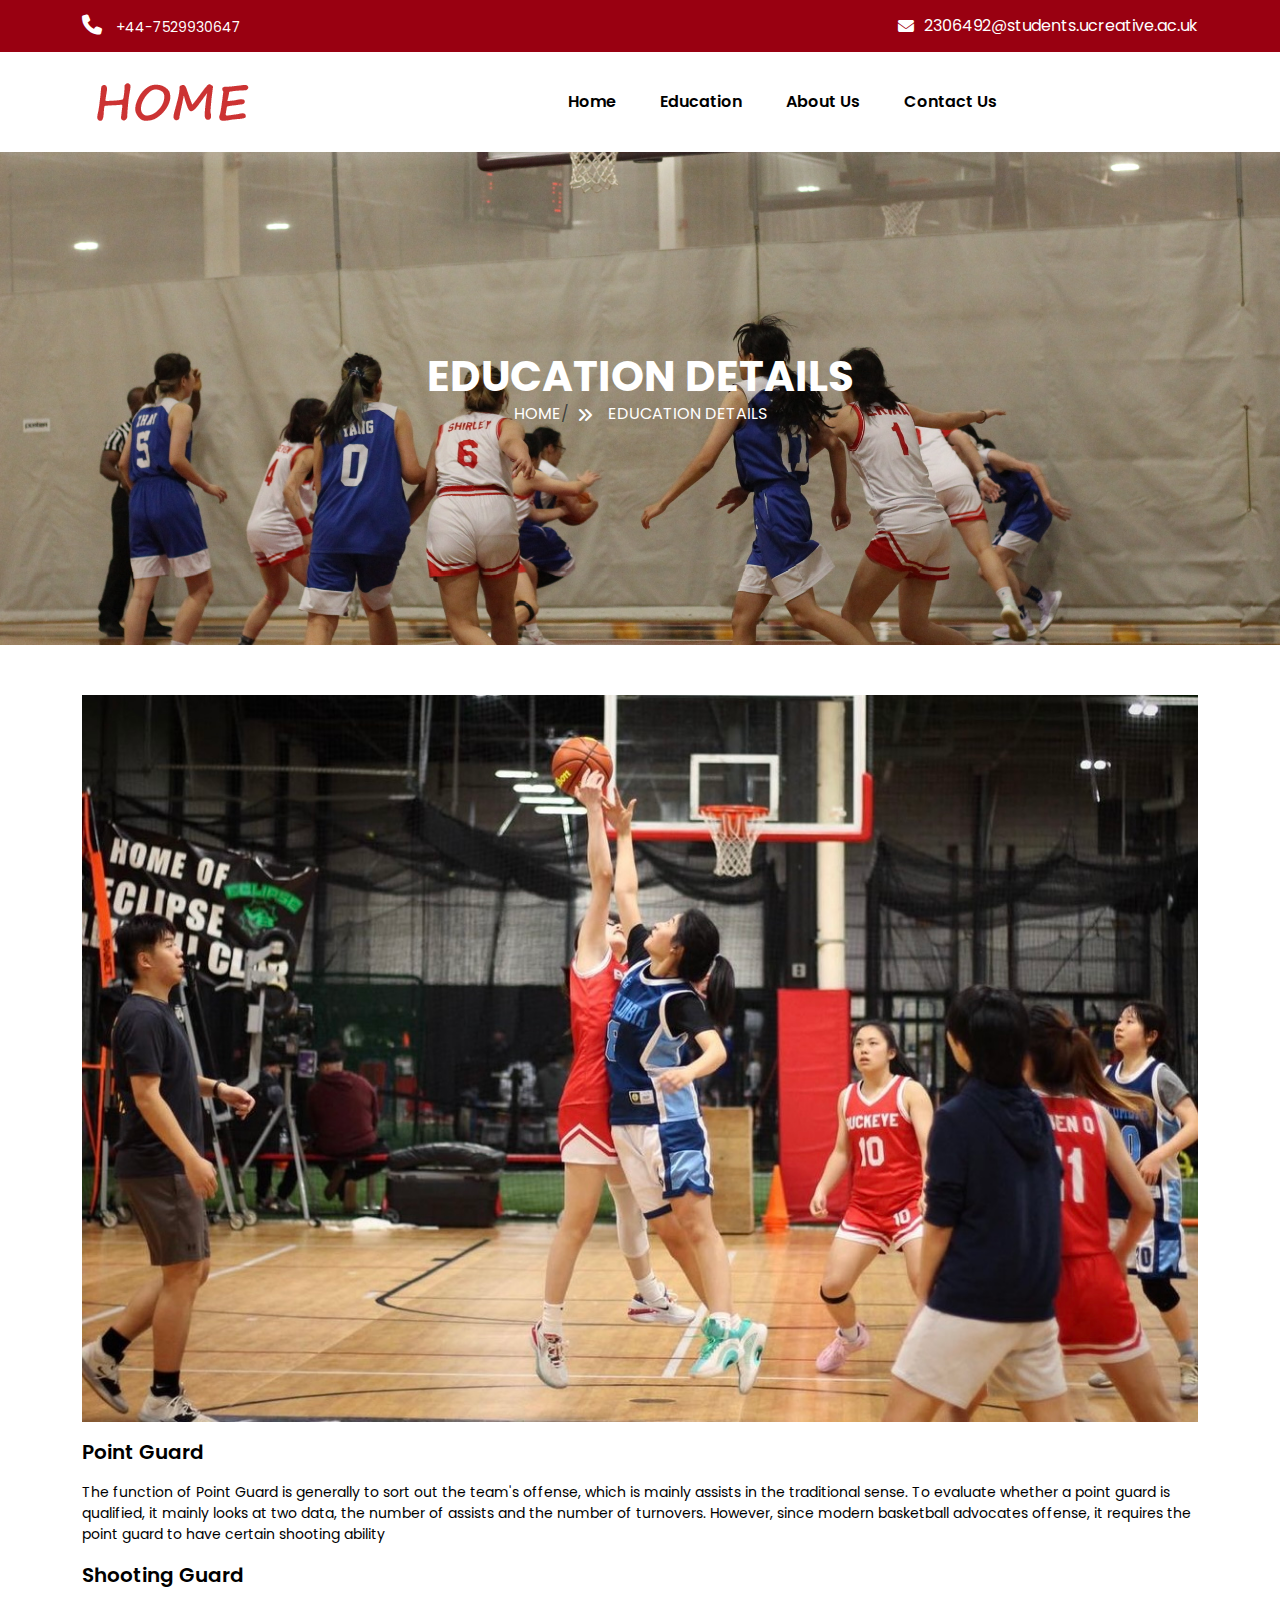
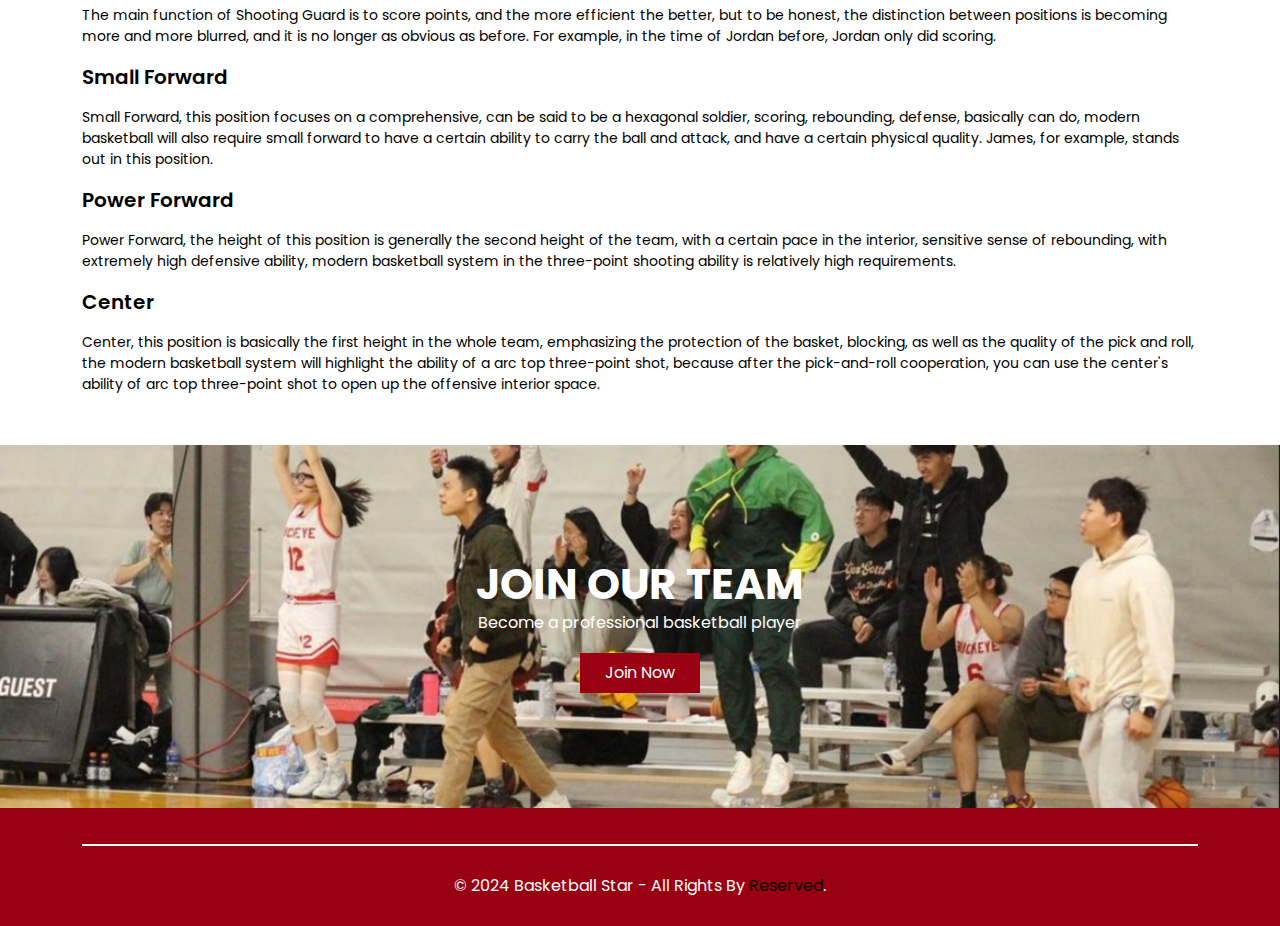
<file: introduction-to-player-positions.html>
﻿<!DOCTYPE html>
<html lang="en">

<head>
    <!-- Required meta tags -->
    <meta charset="UTF-8">
    <meta http-equiv="X-UA-Compatible" content="IE=edge">
    <meta name="viewport" content="width=device-width, initial-scale=1.0">
    <title>Introduction To Player Positions</title>
    <!-- Favicon -->
    <link rel="icon" type="image/png" href="assets/images/favicon.png">
    <!-- Bootstrap CSS -->
    <link rel="stylesheet" href="assets/css/bootstrap.min.css" type="text/css" media="all">
    <!-- Fontawesome Link -->
    <link rel="stylesheet" href="assets/js/libs/font-awesome/6.4.0/css/all.min.css">
    <!-- Owlcarousel Link -->
    <link rel="stylesheet" href="assets/css/owl.carousel.min.css">
    <link rel="stylesheet" href="assets/css/owl.theme.default.min.css">
    <link rel="stylesheet" href="assets/css/animate.css">
    <!-- Font Family-->
    <link href="https://fonts.googleapis.com/css2?family=Poppins:wght@300;400;500;600;700;800;900&display=swap"
        rel="stylesheet">
    <!-- CSS link  -->
    <link rel="stylesheet" href="style.css" type="text/css" media="all">
</head>

<body class="homepage">
    <!-- Top-Nav  -->
    <nav id="top">
        <div class="container">
            <div class="row">
                <div class="col-lg-6 col-sm-4 top-left">
                    <div class="contact-info">
                        <a href="">
                            <i class="fa fa-phone"></i>
                            <span class="">+44-7529930647</span>
                        </a>
                    </div>
                </div>
                <div class="col-lg-6 col-sm-8 top-right" style="color: #fff;">
                    <i class="fas fa-envelope" style="margin-right: 10px"></i>
                    2306492@students.ucreative.ac.uk
                </div>
            </div>
        </div>
    </nav>
    <!-- .Top-Nav  -->
    <!-- Mega-menu  -->
    <header class="header-fixed">
        <div class="badminton-main-menu one_page  hidden-xs hidden-sm header--fixed headrooma">
            <div class="badminton_nav_area fluid">
                <div class="container">
                    <div class="banner-inner row align-items-center logo-left">
                        <!-- LOGO -->
                        <div class="col-lg-3 col-sm-8 header-left">
                            <div class="logo">
                                <a class="main_sticky" href="index.html" title="badminton">
                                    <img src="assets/images/logo.png" alt="badminton" class="">
                                </a>
                            </div>
                        </div>
                        <!-- MAIN MENU -->
                        <div class="col-lg-9 col-sm-4 phone_menu">
                            <nav class="badminton_menu main-search-menu ">
                                <div class="navbar-header d-lg-none">
                                    <button type="button" id="show-themability_megamenu" data-toggle="collapse"
                                        class="navbar-toggle">
                                        <i class="fa-solid fa-bars"></i>
                                    </button>
                                </div>
                                <div class="main-menu-outer">
                                    <div class="d-lg-none menu_title">Menu<i class="fa-solid fa-xmark"></i></div>
                                    <ul class="main-menu nav_scroll mb-0 themability_megamenu ">
                                        <li><a href="index.html">Home</a></li>
                                        <li><a href="education.html">Education</a></li>
                                        <li><a href="about.html">About us</a></li>
                                        <li><a href="contact.html">Contact us</a></li>
                                    </ul>
                                </div>
                            </nav>
                        </div>
                        <!-- END MAIN MENU -->

                    </div>
                </div>
            </div>
        </div>
    </header>
    <!-- .Mega-menu  -->
    <!-- Banner-blog  -->
    <div class="breadcrumb-main-2">
        <div class="container">
            <div class="breadcrumb-container">
                <h1 class="page-title">EDUCATION DETAILS</h1>
                <ul class="breadcrumb">
                    <li class="breadcrumb-item">
                        <a href="index.html">Home</a>
                    </li>
                    <li class="breadcrumb-item p-0"><a href="blog.html">EDUCATION DETAILS</a></li>
                </ul>
            </div>
        </div>
    </div>
    <!-- .Banner-blog  -->
    <!-- Blog_Details -->
    <main class="mt-50">
        <div class="container blog-details">
            <div class="row">
                <div id="content" class="col-sm-12  single-blog">
                    <div class="article-blog">
                        <div class="blog-image">
                            <img src="assets/images/6.jpg" alt="Many Publishing Packages"
                                title="Many Publishing Packages" class="img-responsive w-100">
                        </div>
                        <div class="blog-description">
                            <div class="title-line">
                                <div class="blog_title"> Point Guard</div>
                            </div>
                            <div class="blog-desc">
                                <p>The function of Point Guard is generally to sort out the team's offense, which is
                                    mainly assists in the traditional sense. To evaluate whether a point guard is
                                    qualified, it mainly looks at two data, the number of assists and the number of
                                    turnovers. However, since modern basketball advocates offense, it requires the point
                                    guard to have certain shooting ability</p>
                            </div>
                        </div>
                        <div class="blog-description">
                            <div class="title-line">
                                <div class="blog_title">Shooting Guard</div>
                            </div>
                            <div class="blog-desc">
                                <p>The main function of Shooting Guard is to score points, and the more efficient the
                                    better, but to be honest, the distinction between positions is becoming more and
                                    more blurred, and it is no longer as obvious as before. For example, in the time of
                                    Jordan before, Jordan only did scoring.</p>
                            </div>
                        </div>
                        <div class="blog-description">
                            <div class="title-line">
                                <div class="blog_title">Small Forward</div>
                            </div>
                            <div class="blog-desc">
                                <p>Small Forward, this position focuses on a comprehensive, can be said to be a
                                    hexagonal soldier, scoring, rebounding, defense, basically can do, modern basketball
                                    will also require small forward to have a certain ability to carry the ball and
                                    attack, and have a certain physical quality. James, for example, stands out in this
                                    position.</p>
                            </div>
                        </div>
                        <div class="blog-description">
                            <div class="title-line">
                                <div class="blog_title">Power Forward</div>
                            </div>
                            <div class="blog-desc">
                                <p>Power Forward, the height of this position is generally the second height of the
                                    team, with a certain pace in the interior, sensitive sense of rebounding, with
                                    extremely high defensive ability, modern basketball system in the three-point
                                    shooting ability is relatively high requirements.</p>
                            </div>
                        </div>
                        <div class="blog-description">
                            <div class="title-line">
                                <div class="blog_title">Center</div>
                            </div>
                            <div class="blog-desc">
                                <p>Center, this position is basically the first height in the whole team, emphasizing
                                    the protection of the basket, blocking, as well as the quality of the pick and roll,
                                    the modern basketball system will highlight the ability of a arc top three-point
                                    shot, because after the pick-and-roll cooperation, you can use the center's ability
                                    of arc top three-point shot to open up the offensive interior space.</p>
                            </div>
                        </div>
                    </div>
                </div>
            </div>
        </div>
    </main>
    <!-- .Blog_Details -->
    <!-- Join Our Team Section  -->
    <div class="breadcrumb-main-1 mt-50">
        <div class="container">
            <div class="breadcrumb-container">
                <h1 class="">JOIN OUR TEAM</h1>
                <ul class="breadcrumb">
                    <li class="breadcrumb-item">Become a professional basketball player</li>
                </ul>
                <div class="join-now">
                    <a class="btn-primary" href="./contact.html">Join Now</a>
                </div>
            </div>
        </div>
    </div>
    <!-- .Join Our Team Section  -->
    <!-- Footer_Section -->
    <footer class="bd-footer pt-3 footer-color">
        <div class="container">
            <div class="copy-right">
                <span class="last-text">
                    © 2024 Basketball Star - All Rights By <a href="http://www.bootstrapmb.com">Reserved</a>.
                </span>
            </div>
        </div>
    </footer>
    <a class="scrollToTop back-to-top" href="" data-toggle="tooltip" title="" data-original-title="Top"><i
            class="fa fa-angle-up"></i></a>
    <!-- .Footer_Section -->
    <!-- Jquery link  -->
    <script src="assets/js/vendor/jquery-3.6.4.min.js"></script>
    <!-- Bootstrap Bundle with Popper js -->
    <script src="assets/js/popper.min.js"></script>
    <script src="assets/js/bootstrap.min.js"></script>
    <!-- Owlcarousel Js Link -->
    <script src="assets/js/owl.carousel.min.js"></script>
    <!-- Jquery Js link -->
    <script src="assets/js/theme.js"></script>
    <!-- wow javascript -->
    <script src="assets/js/libs/wow/1.1.2/wow.min.js"></script>
    <script src="./assets/splitting/splitting.min.js"></script>
    <script>
        $(window).on("load", function () {
            Splitting();
        });
    </script>
</body>

</html>
</file>
<file: style.css>
* {
    margin: 0;
    padding: 0;
    box-sizing: border-box;
}

:root {
    --primary-color: #000000;
    --primary-hover-color: #990011;
    --secondary-color: #ffffff;
    --secondary-light-color: #D9D9D9;
    --background-color: #F7F7F7;
}

body {
    font-size: 16px;
    font-family: 'Poppins', sans-serif;
    font-style: normal;
    line-height: 20px;
    color: var(--primary-color);
}
.about-me {
    /* text-align: right; */
}
.about-me li {
    margin-bottom: 15px;
}

/* Common */
h1 {
    font-size: 42px;
    font-weight: 400;
}

h2 {
    font-size: 32px;
    font-weight: 700;
}

h3 {
    font-size: 22px;
    font-weight: 700;
}

h4 {
    font-size: 16px;
    font-weight: 700;
}

p {
    margin: 0px;
    font-size: 14px;
    font-weight: 400;
}

.mt-50 {
    margin-top: 50px;
}

.mt-30 {
    margin-top: 30px;
}

.mt-10 {
    margin-top: 10px;
}

.btn-primary {
    color: var(--secondary-color);
    text-shadow: none;
    background-color: var(--primary-hover-color);
    background-image: none;
    background-repeat: unset;
    border: none;
    border-radius: 0;
    padding: 10px 25px;
    line-height: 20px;
    font-size: 16px;
    font-weight: 400;
    text-transform: capitalize;
    box-shadow: none;
    transition: all 0.5s ease-in-out;
}

.btn-primary:focus,
.btn-primary:active,
.btn-primary.active:focus,
.btn-primary:hover,
.btn-primary:active:focus,
.btn:first-child:active {
    background: var(--primary-color);
    color: var(--secondary-color) !important;
    border: none;
    box-shadow: none;
}

.btn-primary a {
    color: var(--secondary-color);
}

a {
    color: var(--primary-color);
    text-decoration: none;
    font-size: 16px;
}

.dropdown-item:active:active {
    background: none;
}

.form-control:focus {
    border: none;
    box-shadow: none;
}

textarea.contact-form:focus {
    background-color: rgba(180, 0, 17, 0.1);
}

.form-select:focus,
.form-control:focus {
    border: none;
    box-shadow: none;
    background-color: rgba(180, 0, 17, 0.1);
    outline: 0;
}

ul {
    margin: 0px;
    padding: 0px;
}

.owl-theme .owl-nav {
    height: 0;
    margin-top: 0;
}

.owl-theme .owl-nav i:hover {
    background: var(--primary-hover-color);
    color: var(--secondary-color)
}

.swiper-pager .owl-nav i {
    font-size: 26px;
    line-height: 40px;
    text-shadow: none;
    display: block;
    opacity: 1;
    color: var(--primary-color);
    position: absolute;
    top: calc(50% - 25px);
    background: var(--secondary-light-color);
    border-radius: 50px;
    width: 40px;
    height: 40px;
    -webkit-border-radius: 50px;
    -moz-border-radius: 50px;
    -ms-border-radius: 50px;
    -o-border-radius: 50px;
    box-shadow: none;
    transition: all 0.5s ease-in-out;
    -webkit-transition: all 0.5s ease-in-out;
    -moz-transition: all 0.5s ease-in-out;
    -ms-transition: all 0.5s ease-in-out;
    -o-transition: all 0.5s ease-in-out;
}

.swiper-pager .owl-nav .owl-prev i {
    left: -15px;
    right: auto;
}

.swiper-pager .owl-nav .owl-next i {
    right: -15px;
    left: auto;
}

.scrollToTop {
    position: fixed;
    right: 20px;
    bottom: 20px;
    height: 40px;
    width: 40px;
    color: var(--secondary-color);
    background: var(--primary-hover-color);
    border-radius: 5px;
    font-size: 18px;
    line-height: 38px;
    text-align: center;
    z-index: 999;
    -webkit-box-shadow: 0 0 10px 5px rgb(255 255 255 / 50%);
    -moz-box-shadow: 0 0 10px 5px rgb(255 255 255 / 50%);
    -ms-box-shadow: 0 0 10px 5px rgb(255 255 255 / 50%);
    -o-box-shadow: 0 0 10px 5px rgb(255 255 255 / 50%);
    box-shadow: 0 0 10px 5px rgb(255 255 255 / 50%);
    transition: all 1s ease;
    -webkit-transition: all 1s ease;
    -moz-transition: all 1s ease;
    -ms-transition: all 0.5s ease;
    -o-transition: all 0.5s ease;
    animation: flash 5s infinite;
}

/* .Common */

/* Top-Navbar-Section */
#top {
    position: relative;
    background-color: var(--primary-hover-color);
    padding: 0;
    margin: 0;
    border: none;
    min-height: auto;
}

.top-left {
    padding-top: 15px;
    padding-bottom: 15px;
}

#top a {
    font-size: 14px;
    text-decoration: none;
}

.contact-info {
    display: flex;
    align-items: center;
}

.contact-info a:hover,
#form-currency a:hover {
    opacity: 0.9;
    transition: 0.5s;
    -webkit-transition: 0.5s;
    -moz-transition: 0.5s;
    -ms-transition: 0.5s;
    -o-transition: 0.5s;
}

.contact-info a {
    color: var(--secondary-color);
}

.contact-info a i {
    margin: 0 10px 0 0;
    font-size: 20px;
}

.top-right {
    display: flex;
    justify-content: flex-end;
    align-items: center;
    /* display: none; */
}

.top-right>div+div {
    margin: 0 0 0 25px;
}

#top .btn-link {
    font-weight: 400;
    color: var(--secondary-color);
    text-shadow: none;
    text-decoration: none;
    text-transform: capitalize;
    background: transparent;
}

#top .dropdown-toggle {
    display: flex;
    align-items: center;
}

.top-right span.drop-text:after {
    content: ":";
    padding: 0 5px;
}

.top-right .dropdown-toggle i {
    font-size: 20px;
    vertical-align: middle;
    padding: 0 0 0 10px;
}

.top-right .dropdown-menu.currency-dropdown,
.top-right .dropdown-menu.language-dropdown {
    inset: 174% 0% auto auto !important;
    transform: unset !important;
}

.dropdown-toggle::after {
    display: none;
}

.dropdown-menu {
    margin: 0;
    border: none;
    border-top: 2px solid var(--primary-hover-color);
    border-radius: 0;
    padding: 8px 0;
    right: 0;
    width: 200px;
    background: var(--background-color);
    box-shadow: 0 6px 12px rgb(0 0 0 / 18%);
}

.btn-group>.btn,
.btn-group>.dropdown-menu,
.btn-group>.popover {
    font-size: 14px;
}

#header_ac>a i,
#cart>button i,
.search-btn-outer i {
    display: block;
    font-size: 20px;
    cursor: pointer;
}

#header_ac .account-link-toggle a:hover,
#top #form-currency .currency-select:hover,
#top #form-language .language-select:hover {
    text-shadow: none;
    color: var(--primary-hover-color);
    outline: none;
}

.dropdown-menu li>a:hover {
    text-decoration: none;
    color: var(--primary-hover-color);
    background-color: transparent;
}

.top-right .dropdown-menu a {
    font-weight: 500;
    padding: 5px 15px;
}

/* .Top-Navbar-Section */

/* Mega-menu */
header {
    background: var(--secondary-color);
    box-shadow: 0 10px 10px rgb(255 255 255 / 10%);
    position: relative;
}

.homepage header {
    width: 100%;
    opacity: 1;
    z-index: 99;
}

.badminton_menu .main-menu {
    text-align: center;
    list-style: none;
}

.badminton_menu .main-menu li {
    display: inline-block;
    position: relative;
    padding: 10px 20px;
    outline: none;
}

.badminton_menu .main-menu li a {
    display: block;
    -webkit-transition: .5s;
    transition: .5s;
    position: relative;
    color: var(--primary-color);
    font-size: 16px;
    font-weight: 600;
    text-transform: capitalize;
    letter-spacing: 0px;
    text-decoration: none;
}

.login {
    align-items: center;
    float: right;
}

.login a {
    font-weight: 500;
}

#header_ac>a i {
    display: inline-block;
    vertical-align: middle;
    font-size: 18px;
    cursor: pointer;
    text-align: center;
    background: var(--primary-hover-color);
    color: var(--secondary-color);
    height: 40px;
    width: 40px;
    line-height: 40px;
    border-radius: 50%;
    margin-right: 10px;
}

#header_ac>a i:hover {
    transition: 0.5s;
    background: var(--primary-color);
    -webkit-transition: 0.5s;
    -moz-transition: 0.5s;
    -ms-transition: 0.5s;
    -o-transition: 0.5s;
}

.badminton_menu .main-menu li a::before {
    position: absolute;
    content: "";
    left: 0;
    bottom: -10px;
    width: 0%;
    transition: .3s;
}

.badminton_menu .main-menu li.current a,
.badminton_menu .main-menu a:hover,
#login-signup a:hover {
    color: var(--primary-hover-color);
    background-color: transparent;
}

.header-right {
    display: flex;
    display: none;
    align-items: center;
    justify-content: flex-end;
}

ul.dropdown-menu.about-dropdown.dropdown-menu-right.show {
    display: inline-grid;
}

.player-list li {
    display: inline-block;
    vertical-align: middle;
    list-style: outside none none;
    position: relative;
    width: 100%;
    padding: 5px 0 !important;
}

.badminton_menu .main-menu li b {
    float: right;
}

ul.themability_megamenu li.player-list .hover-menu ul {
    display: none;
    width: 100%;
    height: auto;
    padding: 5px 0;
    position: absolute;
    z-index: 10;
    left: 98%;
    background: var(--secondary-color);
    border: none;
    top: 0px;
    border-radius: 2px;
    -moz-border-radius: 2px;
    -webkit-border-radius: 2px;
    box-shadow: 0px 0px 25px rgba(0, 0, 0, 0.15);
    -moz-box-shadow: 0px 0px 25px rgba(0, 0, 0, 0.15);
    -webkit-box-shadow: 0px 0px 25px rgba(0, 0, 0, 0.15);
}

ul.dropdown-menu.about-dropdown.dropdown-menu-right.show :hover>ul {
    display: block;
}

/* .Mega-menu */

/* Banner-slider Section  */
.banner-slider .owl-nav i {
    font-size: 26px;
    line-height: 50px;
    position: absolute;
    width: 50px;
    height: 50px;
    top: calc(50% - 25px);
    background-color: var(--secondary-light-color);
    color: var(--primary-color);
    border-radius: 50px;
    -webkit-border-radius: 50px;
    -moz-border-radius: 50px;
    -ms-border-radius: 50px;
    -o-border-radius: 50px;
    box-shadow: none;
    transition: all 0.5s ease-in-out;
    -webkit-transition: all 0.5s ease-in-out;
    -moz-transition: all 0.5s ease-in-out;
    -ms-transition: all 0.5s ease-in-out;
    -o-transition: all 0.5s ease-in-out;
}

.banner-slider .owl-nav .owl-prev i {
    left: 30px;
}

.banner-slider .owl-nav .owl-next i {
    right: 30px;
}

/* Category Section  */
.category-section .box-1 {
    height: 250px;
    background: var(--background-color);
}

.box-1 {
    display: flex;
    justify-content: center;
    align-items: center;
    filter: drop-shadow(2px 2px 15px rgba(0, 0, 0, 0.25));
}

.box-1 .category-details {
    text-align: center;
}

.category-content {
    line-height: 12px;
    padding: 10px 0 0 0;
}

.category-section {
    position: absolute;
    bottom: -120px;
    z-index: 99;
    left: 0;
    right: 0;
}

.category-section .box-1:hover {
    content: "";
    background: var(--primary-hover-color);
    cursor: pointer;
    color: var(--secondary-color) !important;
    transition: 1s;
    -webkit-transition: 1s;
    -moz-transition: 1s;
    -ms-transition: 1s;
    -o-transition: 1s;
}

.category-section .box-1:hover a {
    color: var(--secondary-color);
    transition: 1s;
    -webkit-transition: 1s;
    -moz-transition: 1s;
    -ms-transition: 1s;
    -o-transition: 1s;
}

.category-section .box-1:hover .sport-img img {
    filter: invert(1);
    -webkit-filter: invert(1);
}

/* .Category Section  */

/* Game-World Section */
.game-world {
    background-color: var(--background-color);
}

.portfolio_paragraf_info {
    font-size: 18px;
    margin: 25px 0 0 0;
    color: var(--primary-color);
    line-height: 27px;
}

.portfolio_img {
    position: relative;
    overflow: hidden;
}

h3.product-title {
    border-bottom: 2px solid;
    display: inline-block;
    padding-bottom: 5px;
}

.paly-now {
    display: inline-block;
    margin-top: 20px;
}

/* .Game-World Section */

/* Champions Section  */
.champions-content {
    display: flex;
    justify-content: space-between;
    align-items: center;
}

.champion-title {
    color: var(--primary-hover-color);
    text-transform: uppercase;
}

.macth-content {
    display: grid;
    line-height: 2;
    justify-content: center;
    justify-items: center;
    background-color: var(--background-color);
    padding: 22px;
}

.championship-owl .macth-content img {
    width: unset;
}

.macth-content span {
    font-size: 24px;
    font-weight: 700;
    text-transform: uppercase;
}

/* .Champions Section  */

/*  Our-Team Section  */
.player-det a {
    font-size: 18px;
    font-weight: 700;
    margin-top: 15px;
    text-transform: uppercase;
}

.player-no h1 {
    font-size: 58px;
    font-weight: 700;
    line-height: 49px;
    color: var(--primary-hover-color);
}

/* .Our-Team Section  */

/* News Letter Section  */
.news-content {
    background: var(--background-color);
    padding: 50px 30px;
    border: 2px solid var(--primary-hover-color);
    border-radius: 10px;
    -webkit-border-radius: 10px;
    -moz-border-radius: 10px;
    -ms-border-radius: 10px;
    -o-border-radius: 10px;
}

.news-content {
    padding: 40px 30px;
}

.email-icon {
    width: 100px;
    height: 100px;
    text-align: center;
    font-size: 46px;
    border-radius: 50%;
    line-height: 100px;
    background: var(--primary-hover-color);
    color: var(--secondary-color);
    margin-right: 30px;
    border: 2px solid var(--secondary-color);
}

.news-discount .news-heading h3 {
    font-size: 24px;
    font-weight: 600;
    margin-bottom: 5px;
    color: var(--primary-hover-color);
}

.news-text {
    font-size: 16px;
    color: var(--primary-color);
}

.subscribe.input-group.mb-3 {
    border-radius: 10px;
    background: var(--secondary-color);
    -webkit-border-radius: 10px;
    -moz-border-radius: 10px;
    -ms-border-radius: 10px;
    -o-border-radius: 10px;
}

input[type="text"].form-control,
input[type="password"].form-control {
    font-size: 14px;
    background: var(--secondary-color);
}

.subscribe.input-group input {
    border: none;
    border-radius: 10px !important;
    height: 60px;
    background: transparent !important;
    padding: 10px 20px;
    -webkit-border-radius: 10px !important;
    -moz-border-radius: 10px !important;
    -ms-border-radius: 10px !important;
    -o-border-radius: 10px !important;
}

.subscribe button {
    border-radius: 10px;
    padding: 8px 30px;
    font-size: 18px;
    font-weight: 500;
    -webkit-border-radius: 10px;
    -moz-border-radius: 10px;
    -ms-border-radius: 10px;
    -o-border-radius: 10px;
}

/* .News Letter Section  */

/* Membership Cost  */
.cost-details .f-24 {
    font-size: 24px;
}

.cost h3 {
    padding-left: 3px;
}

.cost-plan {
    border: 2px solid var(--primary-hover-color);
    padding: 37px 0px 37px 30px;
    width: 30%;
    margin: 0 10px;
}

.cost span {
    color: var(--primary-hover-color);
    margin: 20px 0;
    font-size: 20px;
}

.cost strong {
    font-size: 50px;
}

ul.rules li {
    line-height: 30px;
    list-style: none;
}

ul.rules li:before {
    content: '\f00c';
    font-family: FontAwesome;
    font-weight: normal;
    font-style: normal;
    border: 0;
    margin-right: 10px;
}

/* .Membership Cost  */

/* Testimonial Section */
.page-title {
    color: var(--primary-hover-color);
    text-transform: uppercase;
    margin-bottom: 20px;
}

.testimonial-content {
    background: var(--background-color);
    padding: 30px 10px;
}

.testimonial-articl {
    background: var(--primary-hover-color);
    color: var(--secondary-color);
    padding: 30px 40px 80px;
    font-size: 16px;
    z-index: -1;
}

.author {
    background: var(--secondary-color);
    color: var(--primary-color);
    display: flex;
    width: 300px;
    height: 140px;
    padding: 15px 20px;
    align-items: center;
    margin: -60px auto auto;
    z-index: 999;
}

.author img {
    max-width: 100px;
    height: 100px;
}

.author-name {
    margin-left: 20px;
}

/* .Testimonial Section */

/* Blog section */
.blog-content {
    background: var(--background-color);
}

.blog-content {
    background: var(--background-color);
}

.all-blog .blog-content {
    margin-bottom: 30px;
}

.blog-img {
    position: relative;
    overflow: hidden;
}
.blog-img1 {
    background: url(./assets/images/34.webp) center/cover no-repeat;
}
.blog-img3 {
    background: url(./assets/images/6.jpg) center/cover no-repeat;
}
.blog-img1 img {
    opacity: 0;
}
.blog-img img {
    width: 100%;
}

.blog-day {
    position: absolute;
    background: var(--primary-hover-color);
    color: var(--secondary-color);
    padding: 18px 15px;
    text-align: center;
    top: 0px;
    font-size: 24px;
    font-weight: 700;
    right: 30px;
    line-height: 25px;
}

.blog-left {
    position: relative;
    overflow: hidden;
}

.blog-img .post-hover {
    position: absolute;
    top: 8px;
    left: 10px;
    filter: alpha(opacity=0);
    -webkit-transition: all 0.3s ease 0s;
    transition: all 0.3s ease 0s;
}

.post-hover a {
    color: var(--secondary-color);
    background: var(--primary-hover-color);
    font-size: 14px;
    height: 40px;
    width: 40px;
    display: inline-block;
    text-align: center;
    line-height: 2.8;
    opacity: 0;
    -webkit-transition: all 0.3s ease 0s;
    transition: all 0.3s ease 0s;
}

.post-hover a:hover {
    background-color: var(--primary-color);
}

.blog-info:hover .post-hover a {
    content: "";
    opacity: 1;
}

.blog-text a {
    text-decoration: none;
}

.blog-right {
    padding: 30px 18px;
    position: relative;
}

.blog-details {
    font-size: 15px;
    line-height: initial;
    margin-top: 15px;
}

.blog-icon {
    text-transform: capitalize;
}

.blog-icon i {
    margin: 0 5px 0 0;
    font-size: 16px;
    vertical-align: middle;
    color: var(--primary-color);
}

.blog-icon span {
    font-weight: 600;
}

.blog-title h4 {
    font-size: 18px;
    font-weight: 600;
    text-transform: capitalize;
}

.read-more {
    margin: 30px 0 0 0;
    display: inline-block;
}

.blog-icon a:hover {
    color: var(--primary-hover-color);
}

/* .Blog_Section */

/* Join Our Team Section  */
.breadcrumb-main-1 {
    text-align: center;
    padding: 115px 0;
    background-image: url(assets/images/banners/banner1.png);
    background-size: cover;
    background-position: center;
}

.breadcrumb-container h1 {
    color: var(--secondary-color);
    text-transform: uppercase;
    font-weight: 700;
    margin-bottom: 2px;
}

.breadcrumb {
    color: var(--secondary-color);
    background: transparent;
    justify-content: center;
    display: flex;
    flex-wrap: wrap;
    list-style: none;
    margin-bottom: 20px;
}

.join-now {
    display: flex;
    justify-content: center;
}

/* Join Our Team Section  */

/* Footer Section  */
footer {
    background-color: var(--primary-hover-color);
    color: var(--secondary-color);
}

.single-store-location p {
    font-size: 14px;
    line-height: 24px;
}

.footer-social {
    margin-top: 20px;
}

.footer-social i {
    width: 29px;
    height: 29px;
    border-radius: 80px;
    line-height: 30px;
    text-align: center;
    background: var(--background-color);
    color: var(--primary-hover-color);
    font-size: 16px;
    transition: 0.5s;
    -webkit-transition: 0.5s;
    -moz-transition: 0.5s;
    -ms-transition: 0.5s;
    -o-transition: 0.5s;
}

footer .footer-row {
    display: flex;
    justify-content: space-between;
}

.footer-row .col-lg-3 {
    width: 20%;
}

.footer-row h4 {
    font-size: 22px;
    font-weight: 500;
    margin-bottom: 20px
}

.footer-column h4::after {
    display: block;
    content: "";
    background: var(--secondary-color);
    margin-top: 8px;
    border: 1px solid var(--secondary-color);
    width: 60px;
}

.footer-column ul li {
    display: flex;
    align-items: center;
    font-size: 16px;
    font-weight: 400;
    padding: 10px 0;
}

.footer-column ul li i {
    padding-right: 10px;
    font-size: 20px;
}

.footer-column.find-us h4 {
    margin: 0 0 20px 0;
}

div#information li a:hover,
div#extras li a:hover,
div#my-account li a:hover {
    opacity: 0.8;
}

.text-set li a {
    text-decoration: none;
    color: var(--secondary-color);
}

.copy-right {
    border-top: 2px solid var(--secondary-color);
    text-align: center;
    margin-top: 20px;
    padding: 30px 0;
    font-size: 16px;
}

.toggled.active .fa-chevron-down:before {
    content: "\f077";
}

span.toggle-open {
    display: none;
}

.footer-logo img {
    width: 90%;
}

.footer-social i:hover {
    background: var(--primary-color);
    color: var(--secondary-color);

}

/* .Footer Section  */

/* Blog Page  */
#content {
    min-height: 80vh;
}

.breadcrumb-main-2 {
    text-align: center;
    padding: 200px 0;
    background-image: url(assets/images/banners/banner-2.png);
    background-size: cover;
    background-position: center;
}

.breadcrumb>li a,
.breadcrumb>li:hover a {
    color: var(--secondary-color);
    text-transform: uppercase;
}

.breadcrumb>li:hover a {
    opacity: 0.8;
    transition: 0.5s;
}

.breadcrumb li+li a::before {
    content: "\f101";
    font-family: 'FontAwesome';
    padding: 0 15px 0 0;
    color: var(--secondary-color);
    font-size: 16px;
    vertical-align: middle;
    display: inline-block;
}


.blog-img {
    position: relative;
    overflow: hidden;
}

/* .Blog Page  */

/*  EDUCATION DETAILS  */
.single-blog .article-blog img {
    margin-left: auto;
    margin-right: auto;
}

.write-comment-count i,
.date-time i {
    margin: 0 5px 0 0;
    font-size: 22px;
    vertical-align: middle;
}

.date-time span {
    font-size: 16px;
}

.title-line {
    display: flex;
    align-items: center;
    justify-content: space-between;
}

.blog_title {
    font-size: 20px;
    font-weight: 600;
    margin: 15px 0 0 0;
    text-transform: capitalize;
}

.date-comment div {
    display: inline;
    margin-top: 15px;
}

.date-comment {
    margin-top: 15px;
}

.blog-desc {
    line-height: initial;
    margin: 15px 0 0 0;
    font-size: 16px;
}

.comment-list,
.comment-form {
    margin-top: 30px;
    background: var(--background-color);
}

.single-blog .block-title .legend {
    margin: 0 0 20px 0;
    font-size: 16px;
}

.single-blog .block-title h3,
.single-blog .block-title .legend {
    display: block;
    margin: 0;
    padding: 15px 20px;
    font-size: 18px;
    text-align: left;
    text-transform: capitalize;
    position: relative;
    font-weight: 500;
    line-height: 20px;
    border-radius: 0;
    background: var(--primary-hover-color);
    color: var(--secondary-color);
    border: none;
}

.comment-list .view-comment,
.comment-form #add-comment {
    padding: 35px;
}

.view-comment .view-comment-inner {
    padding: 15px;
    display: flex;
    background: var(--secondary-color);
}

.user_icon,
.comment_info {
    line-height: 24px;
    display: inline-block;
    vertical-align: middle;
}

.user_icon i {
    width: 60px;
    height: 60px;
    line-height: 60px;
    font-size: 24px;
    text-align: center;
    border-radius: 50%;
    background: var(--primary-hover-color);
    margin: 0 15px 0 0;
    color: var(--secondary-color);
}

.comment_info .name {
    text-transform: capitalize;
    font-size: 20px;
    font-weight: 700;
    padding-bottom: 5px;
}

.comment_info .date {
    font-weight: 500;
    padding-bottom: 5px;
}

div.required .col-form-label:after,
div.required .form-label:after {
    content: "* ";
    font-weight: bold;
}

.post-comment {
    margin-top: 30px;
}

/* .EDUCATION DETAILS  */

/* Contact Page */
.contact-title {
    text-transform: uppercase;
}

::placeholder {
    font-size: 16px;
    font-weight: 400;
    color: var(--primary-color)
}

input[type="text"].contact-form,
input[type="email"].contact-form,
textarea.contact-form {
    background-color: rgba(180, 0, 17, 0.1);
}

input.contact-form {
    height: 55px;
    border: 0;
    border-radius: 0;
    margin-bottom: 30px;
}

.submitted {
    display: none;
    color: var(--primary-hover-color);
    margin-top: 15px;
    margin-bottom: 15px;
}

.icon-contact {
    padding: 34px 20px;
    background: var(--background-color);
    cursor: pointer;
    transition: all 0.5s ease-in-out;
}

.icon-text span {
    font-size: 26px;
    font-weight: 600;
}

.icon-text i {
    margin-right: 10px;
    font-size: 32px;
}

.icon-text p {
    font-size: 18px;
    font-weight: 400;
    margin-top: 20px;
}

.icon-contact:hover {
    color: var(--secondary-color);
    background: var(--primary-hover-color);
}

.find-us p {
    font-size: 24px;
    font-weight: 700;
}

.follow-section {
    display: flex;
    align-items: center;
    justify-content: space-between;
    margin-top: 20px;
}

.follow-section .footer-social i {
    background: var(--primary-hover-color);
    color: var(--secondary-color);
}

.follow-section .footer-social i:hover {
    background: var(--primary-color);
}

/* Contact Page */

/* Player-Details  */
.player-macth-info {
    line-height: 30px;
    margin-bottom: 20px;
}

.pera-hading span {
    font-size: 18px;
    font-weight: 600;
}

.player_desc p {
    font-size: 16px;
    margin-bottom: 15px;
}

/* .Player-Details  */

/* About Page */
.about-hading p {
    font-size: 30px;
    line-height: 40px;
    font-weight: 600;
}

p.about-title {
    font-weight: 700;
}

/* .About Page */

/* Responsive size 1551px */
@media (min-width: 1551px) {
    .container {
        max-width: 1470px;
    }
}

@media (min-width: 1199px) {
    .swiper-pager .owl-nav .owl-next i {
        right: -65px;
        left: auto;
    }

    .swiper-pager .owl-nav .owl-prev i {
        left: -65px;
        right: auto;
    }
}

@media (max-width: 1440px) {
    .email-icon {
        width: 80px;
        height: 75px;
        font-size: 34px;
        line-height: 75px;
        max-width: 80px;
        margin-right: 10px;
    }

}

@media (max-width: 1199px) and (min-width: 992px){
    div#information {
        padding-left: 20px;
    }
}

@media (max-width: 1199px) {
    .footer-column ul li {
        padding: 7px 0;
        font-size: 14px;
    }

    .media-icon span i,
    .payment-icon span i {
        height: 35px;
        width: 35px;
        margin: 0px 2px 0 0;
        line-height: 18px;
        font-size: 16px;
    }

    .blog-col {
        width: 50%;
    }

}

@media (min-width: 992px) {
    .game-world {
        margin-top: 150px;
    }
}

/* Responsive size 991px */
@media (max-width: 991px) {

    /* Commen Css  */
    h2 {
        font-size: 26px;
    }

    .btn-primary {
        padding: 8px 15px;
        font-size: 14px;
    }

    .swiper-pager .owl-nav i {
        width: 30px;
        height: 30px;
        font-size: 18px;
        line-height: 1.7;
        opacity: 1;
    }

    /* Mega-menu */
    .phone_menu {
        text-align: right;
        padding: 0;
        z-index: 9;
    }

    li.player-list ul li {
        padding: 2px 0 !important;
    }

    li.player-list .last-match {
        margin-bottom: -15px;
    }

    ul.themability_megamenu li.player-list .hover-menu ul {
        display: block;
        width: 100%;
        position: relative;
        left: 25px;
        box-shadow: none;
        list-style: decimal;
        padding: 0px 10px;
        height: auto;
    }

    ul.themability_megamenu li.player-list .hover-menu ul li a::before {
        content: "";
        margin-right: 6px;
        width: 4px;
        height: 4px;
        position: absolute;
        top: 8px;
        left: -10px;
        background: var(--primary-hover-color);
    }

    .player-list .dropdown-menu {
        background: none;
    }

    .fa-angle-right {
        display: none;
    }

    #show-themability_megamenu {
        border: none;
        border-radius: 5px;
        background: var(--primary-hover-color);
        color: var(--secondary-color);
        width: 40px;
        height: 40px;
        font-size: 20px;
    }

    .badminton_menu .main-menu-outer.main-menu-active {
        visibility: visible;
        -webkit-transform: translate3d(0, 0, 0);
        transform: translate3d(0, 0, 0);
    }

    .badminton_menu .main-menu-outer {
        position: fixed;
        left: 0;
        top: 0;
        background: var(--secondary-color);
        min-width: 250px;
        height: 100vh;
        overflow-x: hidden;
        overflow-y: auto;
        visibility: hidden;
        -webkit-transform: translate3d(-280px, 0, 0);
        transform: translate3d(-280px, 0, 0);
        -webkit-transition: all 0.5s ease-in-out 0s;
        transition: all 0.5s ease-in-out 0s;
    }

    .badminton_menu .menu_title {
        background: var(--primary-hover-color);
        color: var(--secondary-color);
        font-weight: 600;
        text-transform: uppercase;
        padding: 10px 20px;
        text-align: left;
    }

    .badminton_menu .menu_title i {
        float: right;
        font-size: 24px;
    }

    .badminton_menu .main-menu {
        text-align: left;
        padding: 5px;
    }

    .badminton_menu .main-menu li {
        padding: 10px;
        display: block;
    }

    .dropdown-menu {
        box-shadow: none;
    }

    .player-list i {
        position: absolute;
        right: 20px;
    }

    ul.about-dropdown.dropdown-menu-right {
        position: relative !important;
        inset: unset !important;
        transform: unset !important;
    }

    .login.text-right {
        display: none;
    }

    .header-right {
        padding: 0;
        margin-left: -45px;
    }

    /* .Mega-menu */

    /* Banner-slider Section  */
    .banner-slider .owl-nav button.owl-prev i,
    .banner-slider .owl-nav button.owl-next i {
        width: 35px;
        height: 35px;
        font-size: 16px;
        line-height: 2.2;
        display: block;
    }

    .banner-slider .owl-nav button.owl-prev i {
        left: 18px;
    }

    .banner-slider .owl-nav button.owl-next i {
        right: 18px;
    }

    /* .Banner-slider Section  */

    /* Category Section  */
    .category-section {
        position: unset;
        margin-top: 50px
    }

    .category-section .box-1 {
        margin: 0;
        height: 190px;
    }

    .sport-img img {
        width: 70px;
    }

    .category-content a {
        font-size: 14px;
    }

    .category-content h4 {
        margin: 5px 0;
    }

    /* .Category Section  */

    /*  Game-World Section */
    .portfolio_img img {
        width: 100%;
    }

    .game-world_description {
        margin-top: 30px;
    }

    /* .Game-World Section */

    /* Champions Section  */
    .macth-content span {
        font-size: 16px;
    }

    .blog-btn {
        padding: 8px 20px;
        font-size: 16px;
    }

    /* .Champions Section  */

    /* News-Letter Section  */
    .news-info .col-lg-6 {
        justify-content: center;
        margin-bottom: 20px !important;
    }

    .news-content {
        padding: 20px 10px;
    }

    .subscribe.input-group input {
        height: 50px;
    }

    /* .News-Letter Section  */

    /*  Membership Cost  */
    .cost-plan {
        width: 45%;
        margin: 10px 0;
    }

    .cost-details .f-24 {
        font-size: 20px;
    }

    .cost span {
        font-size: 14px;
    }

    .cost strong {
        font-size: 32px;
    }

    h3 {
        font-size: 18px;
    }

    /* .Membership Cost  */

    /* Join Our Team Section  */
    .breadcrumb-main-1 {
        padding: 30px 0;
    }

    .breadcrumb-container h1 {
        font-size: 26px;
    }

    /* .Join Our Team Section  */

    /* Footer Section  */
    .footer-logo img {
        width: unset;
    }

    .to-show {
        display: none;
    }

    .shows {
        display: inline;
    }

    .find-us h4:after {
        display: none;
    }

    .footer-row h4 {
        font-size: 18px;
        margin: 0;
        position: relative;
    }

    .footer-row .col-lg-2,
    .footer-row .col-lg-3 {
        width: 100%;
        float: unset;
    }

    .footer-column h4 {
        margin-bottom: 10px;
    }

    .footer-column ul li {
        font-size: 16px;
    }

    .footer-column.find-us:after,
    .footer-column h4::after {
        display: none;
    }

    .footer-logo {
        margin-bottom: 20px;
        text-align: center;
    }

    .footer-row .footer-logo:after {
        display: none;
    }

    footer .col-lg-3:after {
        content: "";
        height: 1px;
        width: 100%;
        display: block;
        margin: 12px 0;
    }

    .footer-column.find-us {
        width: 100%;
        column-count: 2;
        column-gap: 30%;
        margin-bottom: 15px;
    }

    .media-icon span i,
    .payment-icon span i {
        margin: 0px 6px 0 0;
    }

    .payment-icon.mt-4 {
        margin: 0 !important;
    }

    .copy-right {
        padding: 10px 0;
        margin-top: 0px;
    }

    .footer-column.find-us h4 {
        margin: 0 0 10px 0;
    }

    .toggled .toggle-open {
        position: absolute;
        right: 15px;
    }

    span.toggle-open {
        display: inline;
    }

    /* .Footer Section  */

    /* Blog Page  */
    #content {
        width: 100%;
    }

    .breadcrumb-main-2 {
        padding: 100px 0;
    }

    .blog-col {
        width: 100%;
    }

    .blog-col .blog-img img {
        width: 100%;
    }

    .blog-icon {
        display: block !important;
    }

    .blog-icon a.b-right {
        display: block;
        text-align: right;
    }

    .post-hover a {
        height: 30px;
        width: 30px;
        line-height: 29px;
        margin: 0;
        opacity: 1;
    }

    .blog-day {
        padding: 5px 5px;
        font-size: 18px;
        right: 15px;
    }

    .single-blog .block-title h3,
    .single-blog .block-title .legend {
        font-size: 16px;
    }

    #content .col-sm-2:nth-child(6n+1),
    #content .col-sm-3:nth-child(4n+1),
    #content .col-sm-4:nth-child(3n+1),
    #content .col-sm-6:nth-child(2n+1) {
        clear: left;
    }

    /* Blog Page  */
}


@media (max-width: 767px) {
    .mt-50 {
        margin-top: 30px;
    }

    .contact-info a i {
        margin: 0 5px 0 0;
    }

    .header-right {
        margin-left: -25px;
    }

    .banner-slider .owl-nav button.owl-prev i,
    .banner-slider .owl-nav button.owl-next i {
        width: 22px;
        height: 22px;
        font-size: 14px;
        line-height: 1.7;
    }

    .banner-slider .owl-nav button.owl-next i {
        top: 45%;
    }

    .banner-slider .owl-nav button.owl-prev i {
        top: 45%;
    }

    .category-section .box-1 {
        width: 100%;
        margin-bottom: 25px;
    }

    .champion-dec {
        width: 100% !important;
    }

    .macth-content {
        padding: 10px;
    }

    .macth-content span,
    .macth-content a {
        font-size: 14px;
    }

    .subscribe button {
        font-size: 16px;
        padding: 8px 20px;
    }

    #form-comment label.col-sm-2.col-form-label {
        padding: 0 !important;
    }

    .breadcrumb-main-2 {
        padding: 50px 0;
    }

    .champions-content {
        display: block;
    }

    .champions-content .participate-now {
        margin-top: 20px;
    }

}

@media (max-width: 676px) {
    .portfolio_paragraf_info {
        width: 100%;
        font-size: 14px;
        margin: 10px 0 0 0;
    }

    h3.product-title {
        font-size: 16px;
    }

    .cost-plan {
        width: 95%;
        margin: 10px 0;
    }
}

@media (max-width: 575px) {
    #top .row {
        justify-content: space-between;
    }

    .top-left,
    .top-right {
        width: auto;
    }

    #top .btn-link .drop-text {
        display: none;
    }

    .logo-left>div {
        width: 33%;
    }

    .header-inner .header-left,
    .header-inner .header-right {
        width: auto;
    }

    .logo-left>div {
        width: 43%;
    }

    .login.text-right {
        display: none;
    }

    .header-right {
        margin-left: -30%;
    }

    .swiper-pager .owl-nav .owl-next i {
        right: -10px;
    }

    .swiper-pager .owl-nav .owl-prev i {
        left: -10px;
    }

}

@media (max-width: 480px) {
    .footer-column.find-us {
        column-count: 1;
    }

    .payment-link {
        margin-bottom: 12px;
    }

    .title-line {
        display: block;
    }

    .phone_menu {
        padding-right: 15px;
    }

    .about-hading p {
        font-size: 26px;
    }

    .swiper-pager .owl-nav i {
        top: calc(55% - 25px);
    }

    .subscribe.input-group input {
        padding: 10px 10px;
    }

    .subscribe button {
        font-size: 14px;
        padding: 8px 8px;
    }
}

@media (max-width: 375px){
    .banner-slider .owl-nav button.owl-prev i,
    .banner-slider .owl-nav button.owl-next i {
        top: 40%;
    }
}


@media (max-width: 345px) {
    .contact-info span {
        display: none;
    }

    .category-section .row .col-6 {
        width: 100%;
    }

    .follow-section {
        flex-direction: column;
    }

    .follow-section .find-us {
        margin-bottom: 10px;
    }
}

@media(max-width: 320px) {

    .banner-slider .owl-nav i {
        top: 40%;
    }

    .banner-slider .owl-nav button.owl-prev i {
        left: 5px
    }

    .banner-slider .owl-nav button.owl-next i {
        right: 5px;
    }

    .swiper-pager .owl-nav .owl-prev i {
        left: 5px;
    }

    .swiper-pager .owl-nav .owl-next i {
        right: 5px;
    }

    .cost-plan {
        width: 90%;
    }

    h2 {
        font-size: 28px;
    }

    .participate-now {
        text-align: center;
    }

    .champions-content {
        display: block;
    }

    .logo img {
        width: 50vw;
    }

    .footer-logo img {
        width: 100%;
    }
}
.splitting.animated .char {
    -webkit-animation: fadeInUp 0.4s cubic-bezier(0.3, 0, 0.7, 1) both;
    animation: fadeInUp 0.4s cubic-bezier(0.3, 0, 0.7, 1) both;
    -webkit-animation-delay: calc(30ms * var(--char-index));
    animation-delay: calc(30ms * var(--char-index));
}
.splitting .whitespace {
    width: 5px;
}
.splitting.txt.animated .char {
    -webkit-animation: fadeIn 0.3s cubic-bezier(0.3, 0, 0.7, 1) both;
    animation: fadeIn 0.3s cubic-bezier(0.3, 0, 0.7, 1) both;
    -webkit-animation-delay: calc(10ms * var(--char-index));
    animation-delay: calc(10ms * var(--char-index));
}
.splitting.txt .whitespace {
    width: 5px;
}
</file>
